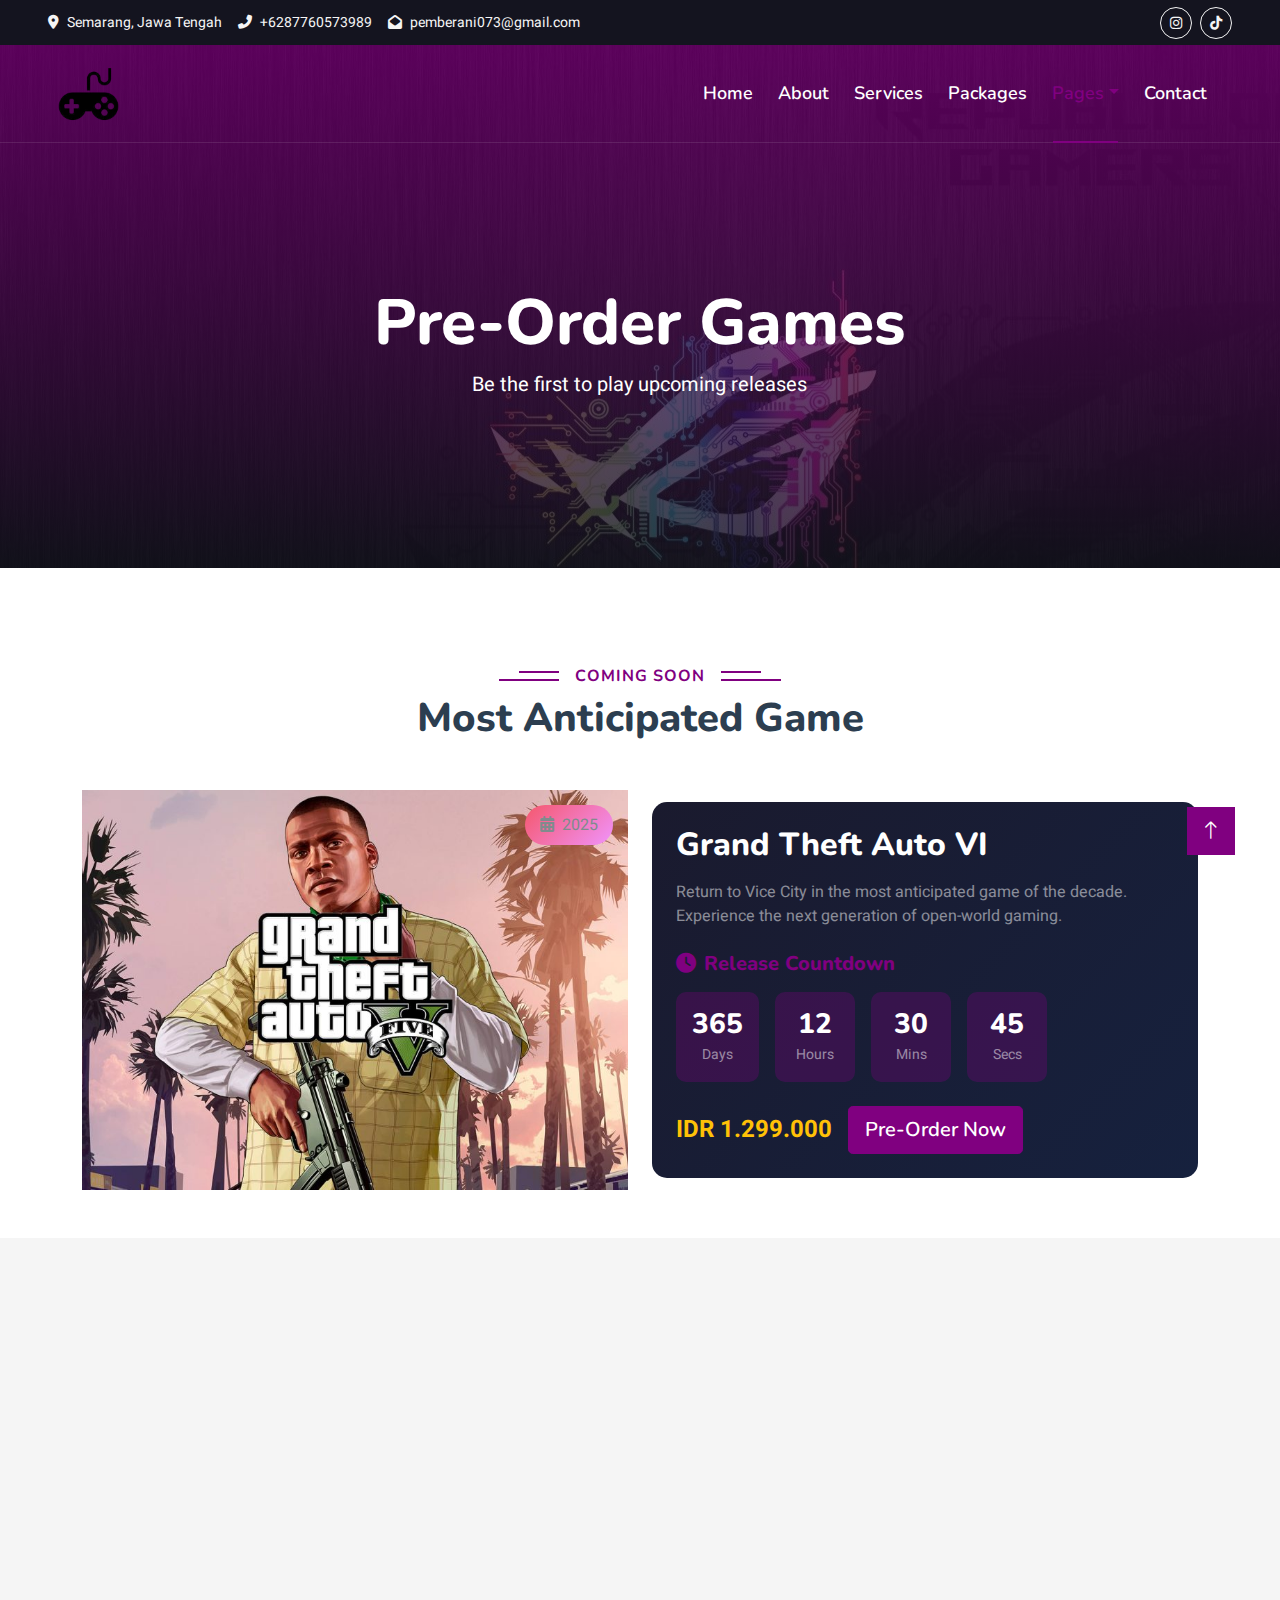
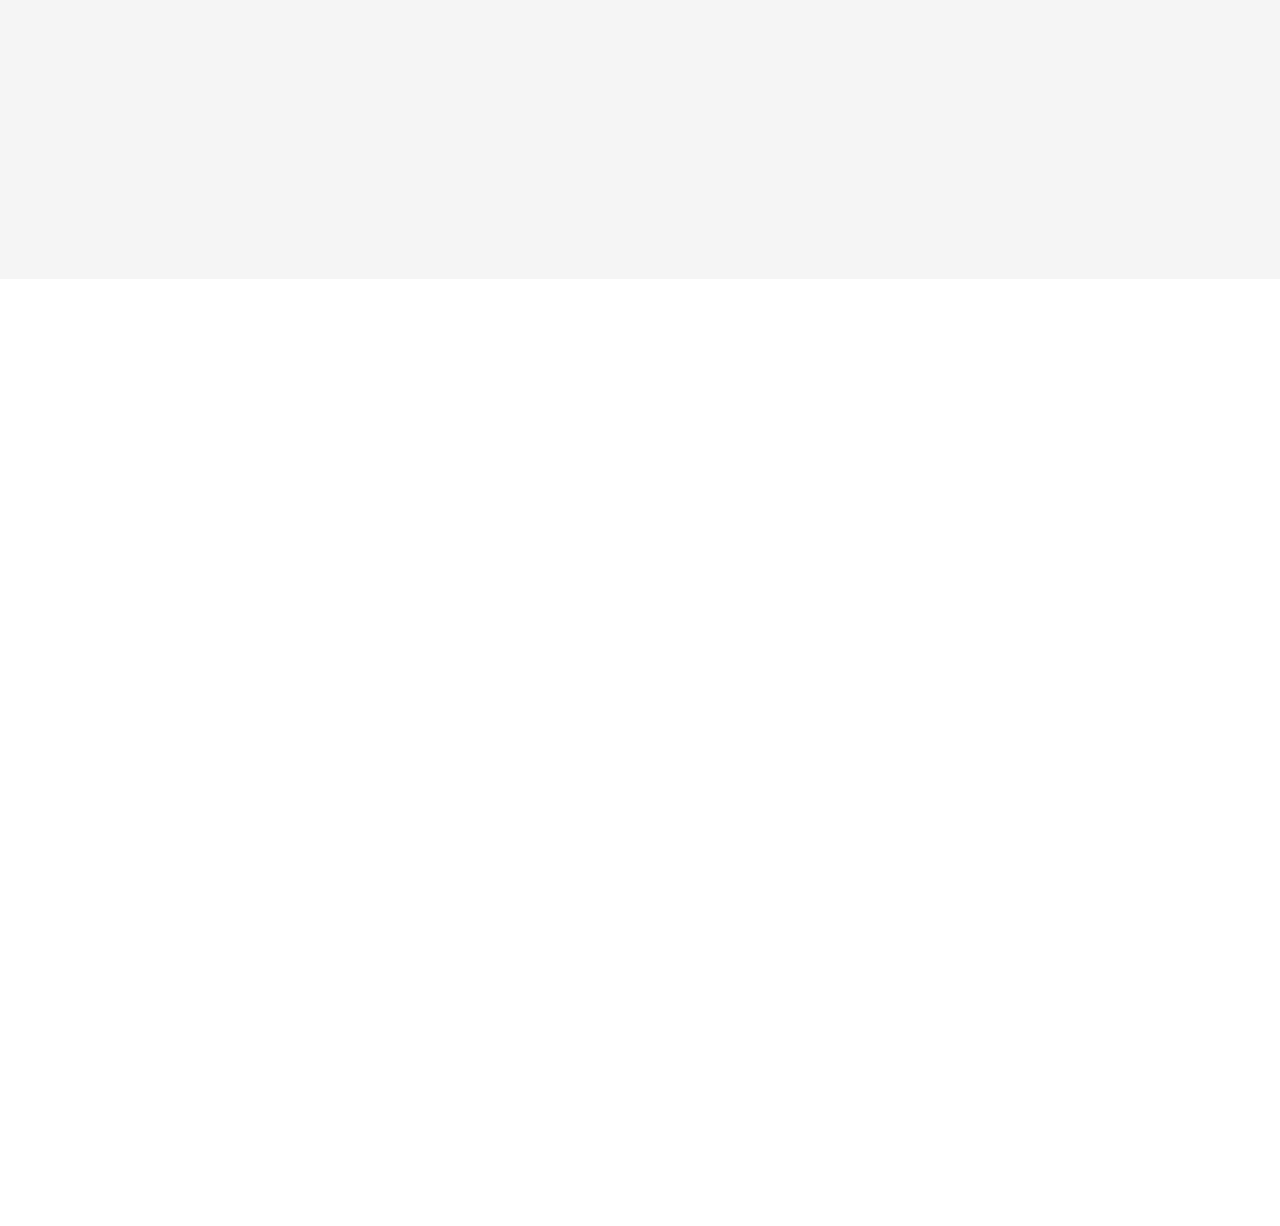
<file: booking.html>
<!DOCTYPE html>
<html lang="en">

<head>
    <meta charset="utf-8">
    <title>Gamer - Pre-Order Games</title>
    <meta content="width=device-width, initial-scale=1.0" name="viewport">
    <link href="img/console-removebg-preview.png" rel="icon">
    <link rel="preconnect" href="https://fonts.googleapis.com">
    <link rel="preconnect" href="https://fonts.gstatic.com" crossorigin>
    <link href="https://fonts.googleapis.com/css2?family=Heebo:wght@400;500;600&family=Nunito:wght@600;700;800&display=swap" rel="stylesheet">
    <link href="https://cdnjs.cloudflare.com/ajax/libs/font-awesome/6.4.0/css/all.min.css" rel="stylesheet">
    <link href="https://cdn.jsdelivr.net/npm/bootstrap-icons@1.4.1/font/bootstrap-icons.css" rel="stylesheet">
    <link href="lib/animate/animate.min.css" rel="stylesheet">
    <link href="css/bootstrap.min.css" rel="stylesheet">
    <link href="css/style.css" rel="stylesheet">
    <style>
        .countdown-box { background: linear-gradient(135deg, #1a1a2e, #16213e); border-radius: 15px; }
        .countdown-item { background: rgba(128,0,128,0.3); border-radius: 10px; min-width: 80px; }
        .preorder-card { background: #1a1a2e; border-radius: 20px; overflow: hidden; transition: transform 0.3s; }
        .preorder-card:hover { transform: translateY(-10px); }
        .release-badge { position: absolute; top: 15px; right: 15px; background: linear-gradient(135deg, #f5576c, #f093fb); padding: 8px 15px; border-radius: 20px; }
        .bonus-list li { background: rgba(128,0,128,0.2); margin-bottom: 8px; padding: 10px 15px; border-radius: 8px; border-left: 3px solid #800080; }
        .edition-tab { background: transparent; border: 2px solid #800080; color: #800080; }
        .edition-tab.active { background: #800080; color: white; }
    </style>
</head>

<body>
    <div id="spinner" class="show bg-white position-fixed translate-middle w-100 vh-100 top-50 start-50 d-flex align-items-center justify-content-center">
        <div class="spinner-border text-primary" style="width: 3rem; height: 3rem;" role="status"></div>
    </div>

    <!-- Topbar -->
    <div class="container-fluid bg-dark px-5 d-none d-lg-block">
        <div class="row gx-0">
            <div class="col-lg-8 text-center text-lg-start mb-2 mb-lg-0">
                <div class="d-inline-flex align-items-center" style="height: 45px;">
                    <small class="me-3 text-light"><i class="fa fa-map-marker-alt me-2"></i>Semarang, Jawa Tengah</small>
                    <small class="me-3 text-light"><i class="fa fa-phone-alt me-2"></i>+6287760573989</small>
                    <small class="text-light"><i class="fa fa-envelope-open me-2"></i>pemberani073@gmail.com</small>
                </div>
            </div>
            <div class="col-lg-4 text-center text-lg-end">
                <div class="d-inline-flex align-items-center" style="height: 45px;">
                    <a class="btn btn-sm btn-outline-light btn-sm-square rounded-circle me-2" href=""><i class="fab fa-instagram"></i></a>
                    <a class="btn btn-sm btn-outline-light btn-sm-square rounded-circle" href=""><i class="fab fa-tiktok"></i></a>
                </div>
            </div>
        </div>
    </div>


    <!-- Navbar -->
    <div class="container-fluid position-relative p-0">
        <nav class="navbar navbar-expand-lg navbar-light px-4 px-lg-5 py-3 py-lg-0">
            <a href="index.html" class="navbar-brand p-0">
                <h1 class="m-0"><img src="img/console-removebg-preview.png"></h1>
            </a>
            <button class="navbar-toggler" type="button" data-bs-toggle="collapse" data-bs-target="#navbarCollapse">
                <span class="fa fa-bars"></span>
            </button>
            <div class="collapse navbar-collapse" id="navbarCollapse">
                <div class="navbar-nav ms-auto py-0">
                    <a href="index.html" class="nav-item nav-link">Home</a>
                    <a href="about.html" class="nav-item nav-link">About</a>
                    <a href="service.html" class="nav-item nav-link">Services</a>
                    <a href="package.html" class="nav-item nav-link">Packages</a>
                    <div class="nav-item dropdown">
                        <a href="#" class="nav-link dropdown-toggle active" data-bs-toggle="dropdown">Pages</a>
                        <div class="dropdown-menu m-0">
                            <a href="destination.html" class="dropdown-item">Popular Games</a>
                            <a href="booking.html" class="dropdown-item active">Pre-Order</a>
                            <a href="team.html" class="dropdown-item">Our Team</a>
                            <a href="testimonial.html" class="dropdown-item">Reviews</a>
                        </div>
                    </div>
                    <a href="contact.html" class="nav-item nav-link">Contact</a>
                </div>
            </div>
        </nav>

        <div class="container-fluid bg-primary py-5 mb-5 hero-header">
            <div class="container py-5">
                <div class="row justify-content-center py-5">
                    <div class="col-lg-10 pt-lg-5 mt-lg-5 text-center">
                        <h1 class="display-3 text-white animated slideInDown">Pre-Order Games</h1>
                        <p class="fs-5 text-white mb-4">Be the first to play upcoming releases</p>
                    </div>
                </div>
            </div>
        </div>
    </div>

    <!-- Featured Pre-Order with Countdown -->
    <div class="container-xxl py-5">
        <div class="container">
            <div class="text-center wow fadeInUp mb-5">
                <h6 class="section-title bg-white text-center text-primary px-3">COMING SOON</h6>
                <h1 class="mb-4">Most Anticipated Game</h1>
            </div>
            <div class="row g-4 align-items-center">
                <div class="col-lg-6 wow fadeInLeft">
                    <div class="position-relative rounded overflow-hidden" style="height: 400px;">
                        <img src="img/gta 5.jpg" alt="GTA VI" class="img-fluid w-100 h-100" style="object-fit: cover; background: linear-gradient(135deg, #0f0c29, #302b63, #24243e);">
                        <div class="release-badge">
                            <i class="fas fa-calendar-alt me-2"></i>2025
                        </div>
                    </div>
                </div>
                <div class="col-lg-6 wow fadeInRight">
                    <div class="countdown-box p-4">
                        <h2 class="text-white mb-3">Grand Theft Auto VI</h2>
                        <p class="text-white-50 mb-4">Return to Vice City in the most anticipated game of the decade. Experience the next generation of open-world gaming.</p>
                        <h5 class="text-primary mb-3"><i class="fas fa-clock me-2"></i>Release Countdown</h5>
                        <div class="d-flex gap-3 mb-4">
                            <div class="countdown-item text-center p-3">
                                <h3 class="text-white mb-0">365</h3>
                                <small class="text-white-50">Days</small>
                            </div>
                            <div class="countdown-item text-center p-3">
                                <h3 class="text-white mb-0">12</h3>
                                <small class="text-white-50">Hours</small>
                            </div>
                            <div class="countdown-item text-center p-3">
                                <h3 class="text-white mb-0">30</h3>
                                <small class="text-white-50">Mins</small>
                            </div>
                            <div class="countdown-item text-center p-3">
                                <h3 class="text-white mb-0">45</h3>
                                <small class="text-white-50">Secs</small>
                            </div>
                        </div>
                        <div class="d-flex gap-3 align-items-center">
                            <span class="text-warning fs-4 fw-bold">IDR 1.299.000</span>
                            <a href="#preorder-form" class="btn btn-primary btn-lg">Pre-Order Now</a>
                        </div>
                    </div>
                </div>
            </div>
        </div>
    </div>


    <!-- Upcoming Games Grid -->
    <div class="container-xxl py-5 bg-light">
        <div class="container">
            <div class="text-center wow fadeInUp mb-5">
                <h6 class="section-title bg-light text-center text-primary px-3">UPCOMING</h6>
                <h1 class="mb-4">Available for Pre-Order</h1>
            </div>
            <div class="row g-4">
                <!-- Game 1 -->
                <div class="col-lg-4 col-md-6 wow fadeInUp" data-wow-delay="0.1s">
                    <div class="preorder-card">
                        <div class="position-relative">
                            <img src="img/elder.jpg" alt="" class="img-fluid w-100" style="height: 250px; object-fit: cover; background: linear-gradient(135deg, #2d3436, #636e72);">
                            <span class="release-badge"><i class="fas fa-calendar me-1"></i>Q2 2026</span>
                        </div>
                        <div class="p-4">
                            <h5 class="text-white mb-2">Elder Scrolls VI</h5>
                            <p class="text-white-50 small mb-3">The next chapter in the legendary RPG series.</p>
                            <div class="d-flex justify-content-between align-items-center">
                                <span class="text-warning fw-bold">IDR 999.000</span>
                                <a href="https://elderscrolls.bethesda.net/" class="btn btn-sm btn-outline-light">Pre-Order</a>
                            </div>
                        </div>
                    </div>
                </div>
                <!-- Game 2 -->
                <div class="col-lg-4 col-md-6 wow fadeInUp" data-wow-delay="0.2s">
                    <div class="preorder-card">
                        <div class="position-relative">
                            <img src="img/fable.jpg" alt="" class="img-fluid w-100" style="height: 250px; object-fit: cover; background: linear-gradient(135deg, #2d3436, #636e72);">
                            <span class="release-badge"><i class="fas fa-calendar me-1"></i>2026</span>
                        </div>
                        <div class="p-4">
                            <h5 class="text-white mb-2">Fable</h5>
                            <p class="text-white-50 small mb-3">A new beginning for the beloved fantasy franchise.</p>
                            <div class="d-flex justify-content-between align-items-center">
                                <span class="text-warning fw-bold">IDR 899.000</span>
                                <a href="https://store.steampowered.com/app/2769570/Fable/" class="btn btn-sm btn-outline-light">Pre-Order</a>
                            </div>
                        </div>
                    </div>
                </div>
                <!-- Game 3 -->
                <div class="col-lg-4 col-md-6 wow fadeInUp" data-wow-delay="0.3s">
                    <div class="preorder-card">
                        <div class="position-relative">
                            <img src="img/avowed.jpg" alt="" class="img-fluid w-100" style="height: 250px; object-fit: cover; background: linear-gradient(135deg, #2d3436, #636e72);">
                            <span class="release-badge"><i class="fas fa-calendar me-1"></i>2026</span>
                        </div>
                        <div class="p-4">
                            <h5 class="text-white mb-2">Avowed</h5>
                            <p class="text-white-50 small mb-3">First-person RPG set in the Pillars of Eternity universe.</p>
                            <div class="d-flex justify-content-between align-items-center">
                                <span class="text-warning fw-bold">IDR 799.000</span>
                                <a href="https://store.steampowered.com/app/2457220/Avowed/" class="btn btn-sm btn-outline-light">Pre-Order</a>
                            </div>
                        </div>
                    </div>
                </div>
            </div>
        </div>
    </div>

    <!-- Pre-Order Benefits -->
    <div class="container-xxl py-5">
        <div class="container">
            <div class="row g-5 align-items-center">
                <div class="col-lg-6 wow fadeInLeft">
                    <h6 class="section-title bg-white text-primary px-3">BENEFITS</h6>
                    <h1 class="mb-4">Why Pre-Order With Us?</h1>
                    <ul class="bonus-list list-unstyled">
                        <li><i class="fas fa-check-circle text-primary me-2"></i>Exclusive in-game items & skins</li>
                        <li><i class="fas fa-check-circle text-primary me-2"></i>Early access to beta versions</li>
                        <li><i class="fas fa-check-circle text-primary me-2"></i>10% discount on pre-orders</li>
                        <li><i class="fas fa-check-circle text-primary me-2"></i>Instant key delivery on release day</li>
                        <li><i class="fas fa-check-circle text-primary me-2"></i>Full refund if game is cancelled</li>
                        <li><i class="fas fa-check-circle text-primary me-2"></i>Priority customer support</li>
                    </ul>
                </div>
                <div class="col-lg-6 wow fadeInRight" id="preorder-form">
                    <div class="bg-dark p-4 rounded">
                        <h4 class="text-white mb-4"><i class="fas fa-gamepad me-2"></i>Pre-Order Form</h4>
                        <form>
                            <div class="row g-3">
                                <div class="col-md-6">
                                    <input type="text" class="form-control bg-transparent text-white" placeholder="Your Name">
                                </div>
                                <div class="col-md-6">
                                    <input type="email" class="form-control bg-transparent text-white" placeholder="Your Email">
                                </div>
                                <div class="col-md-6">
                                    <select class="form-select bg-transparent text-white">
                                        <option value="">Select Game</option>
                                        <option>GTA VI</option>
                                        <option>Elder Scrolls VI</option>
                                        <option>Fable</option>
                                        <option>Avowed</option>
                                    </select>
                                </div>
                                <div class="col-md-6">
                                    <select class="form-select bg-transparent text-white">
                                        <option value="">Select Platform</option>
                                        <option>PC (Steam)</option>
                                        <option>PlayStation 5</option>
                                        <option>Xbox Series X</option>
                                    </select>
                                </div>
                                <div class="col-12">
                                    <select class="form-select bg-transparent text-white">
                                        <option value="">Select Edition</option>
                                        <option>Standard Edition</option>
                                        <option>Deluxe Edition (+IDR 200.000)</option>
                                        <option>Ultimate Edition (+IDR 400.000)</option>
                                    </select>
                                </div>
                                <div class="col-12">
                                    <textarea class="form-control bg-transparent text-white" rows="3" placeholder="Additional Notes (Optional)"></textarea>
                                </div>
                                <div class="col-12">
                                    <button type="submit" class="btn btn-primary w-100 py-3">Submit Pre-Order</button>
                                </div>
                            </div>
                        </form>
                    </div>
                </div>
            </div>
        </div>
    </div>


    <!-- Footer -->
    <div class="container-fluid bg-dark text-light footer pt-5 mt-5 wow fadeIn" data-wow-delay="0.1s">
        <div class="container py-5">
            <div class="row g-5">
                <div class="col-lg-4 col-md-6">
                    <h4 class="text-white mb-3">Quick Links</h4>
                    <a class="btn btn-link" href="about.html">About Us</a>
                    <a class="btn btn-link" href="contact.html">Contact Us</a>
                    <a class="btn btn-link" href="service.html">Services</a>
                    <a class="btn btn-link" href="package.html">Game Store</a>
                </div>
                <div class="col-lg-4 col-md-6">
                    <h4 class="text-white mb-3">Contact</h4>
                    <p class="mb-2"><i class="fa fa-map-marker-alt me-3"></i>Semarang, Jawa Tengah</p>
                    <p class="mb-2"><i class="fa fa-phone-alt me-3"></i>+6287760573989</p>
                    <p class="mb-2"><i class="fa fa-envelope me-3"></i>pemberani073@gmail.com</p>
                </div>
                <div class="col-lg-4 col-md-6">
                    <h4 class="text-white mb-3">Follow Us</h4>
                    <div class="d-flex pt-2">
                        <a class="btn btn-outline-light btn-social" href=""><i class="fab fa-instagram"></i></a>
                        <a class="btn btn-outline-light btn-social" href=""><i class="fab fa-tiktok"></i></a>
                    </div>
                </div>
            </div>
        </div>
        <div class="container">
            <div class="copyright">
                <div class="row">
                    <div class="col-12 text-center">
                        &copy; 2024 <a class="border-bottom" href="#">Gamer Store</a>. All Rights Reserved.
                    </div>
                </div>
            </div>
        </div>
    </div>

    <a href="#" class="btn btn-lg btn-primary btn-lg-square back-to-top"><i class="bi bi-arrow-up"></i></a>

    <script src="https://code.jquery.com/jquery-3.4.1.min.js"></script>
    <script src="https://cdn.jsdelivr.net/npm/bootstrap@5.0.0/dist/js/bootstrap.bundle.min.js"></script>
    <script src="lib/wow/wow.min.js"></script>
    <script src="lib/easing/easing.min.js"></script>
    <script src="lib/waypoints/waypoints.min.js"></script>
    <script src="js/main.js"></script>
</body>
</html>
</file>
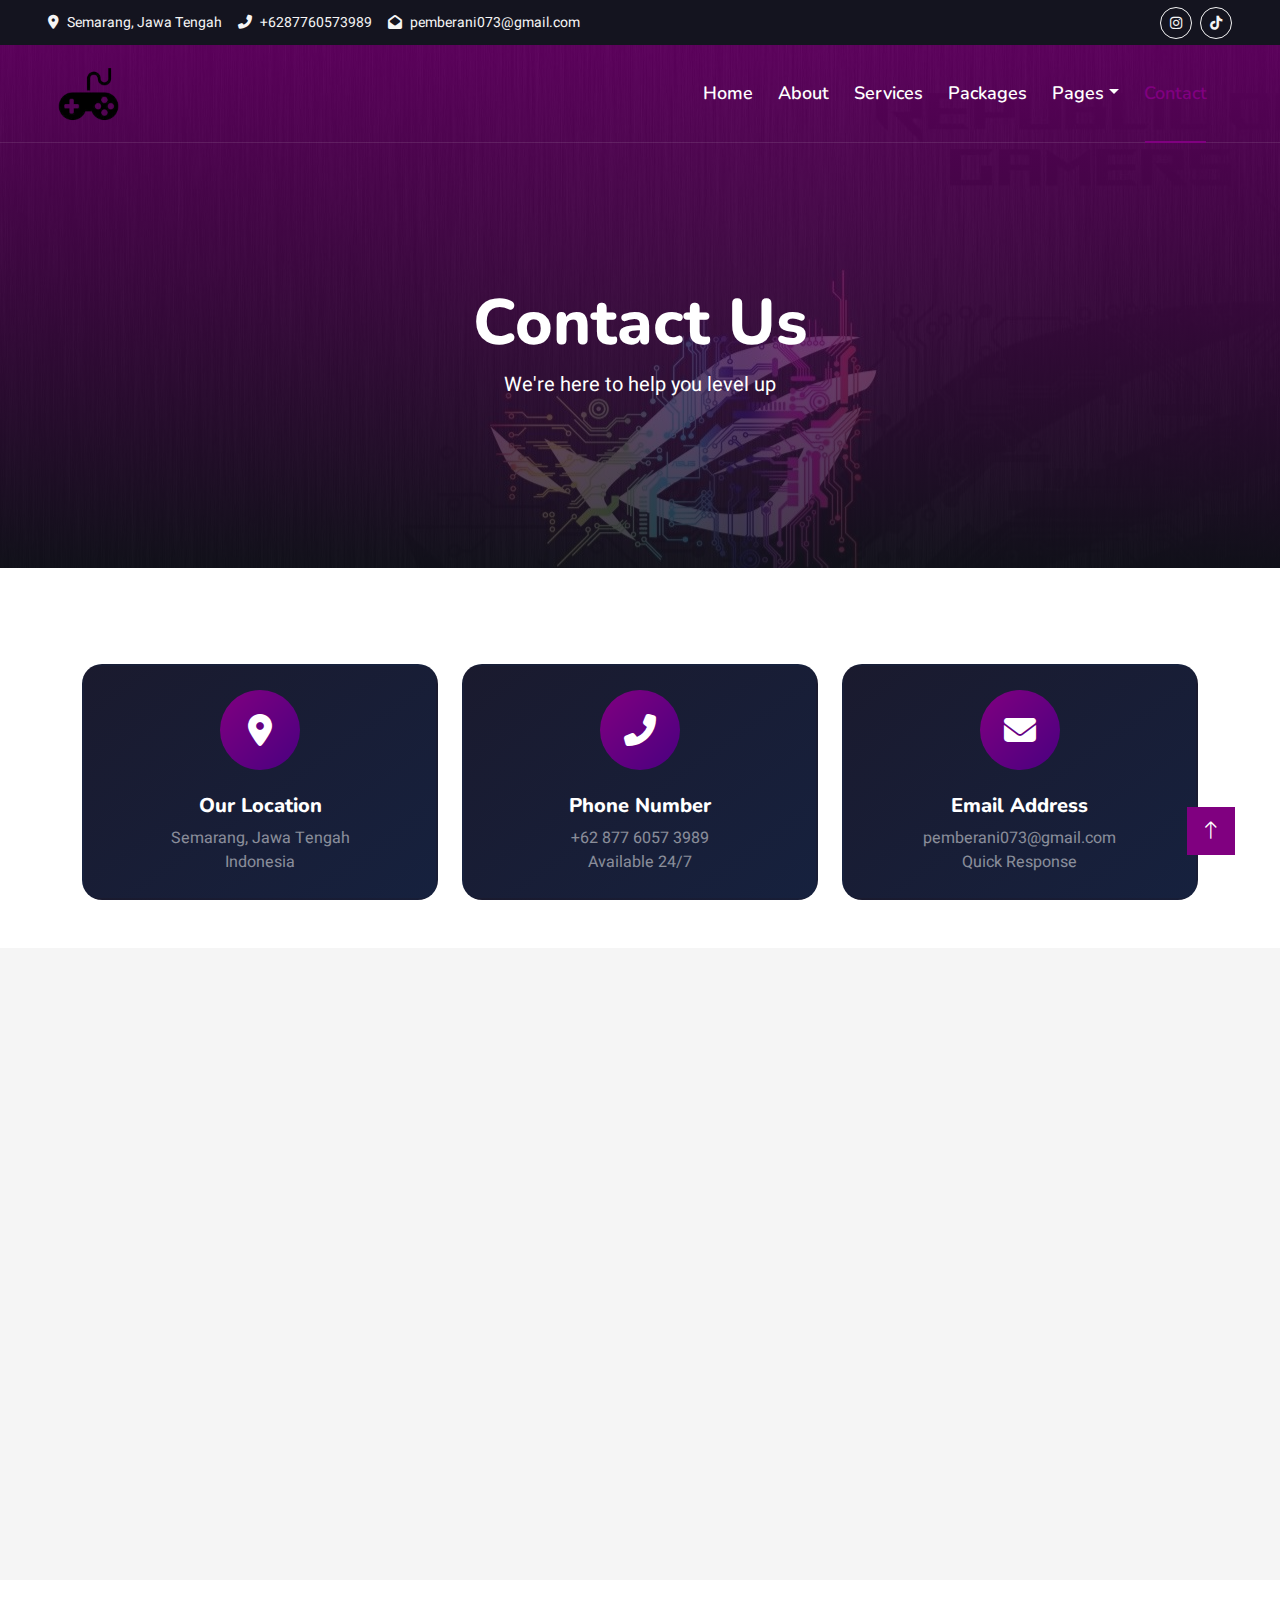
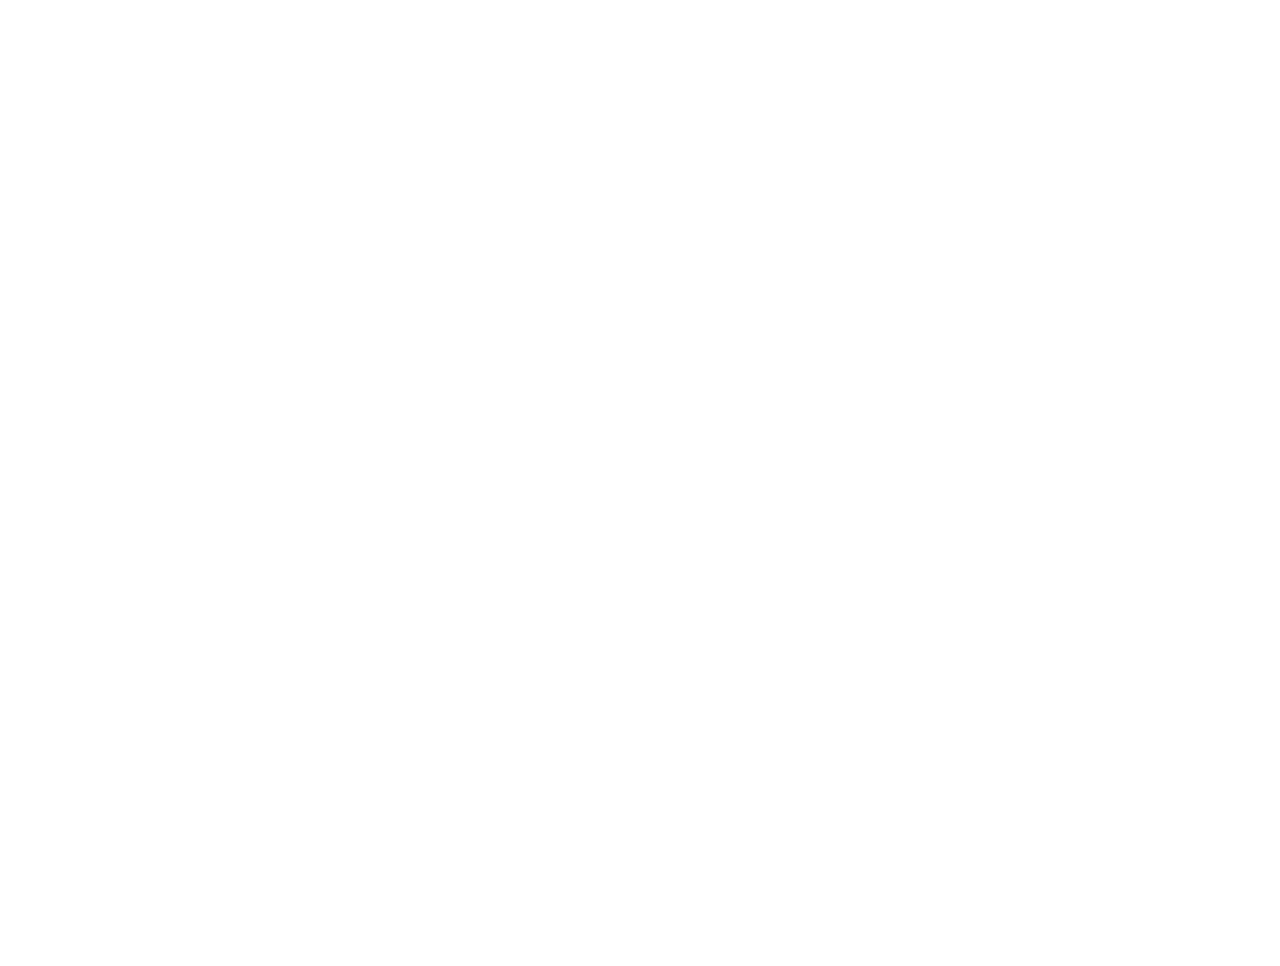
<file: contact.html>
<!DOCTYPE html>
<html lang="en">

<head>
    <meta charset="utf-8">
    <title>Gamer - Contact Us</title>
    <meta content="width=device-width, initial-scale=1.0" name="viewport">
    <link href="img/console-removebg-preview.png" rel="icon">
    <link rel="preconnect" href="https://fonts.googleapis.com">
    <link rel="preconnect" href="https://fonts.gstatic.com" crossorigin>
    <link href="https://fonts.googleapis.com/css2?family=Heebo:wght@400;500;600&family=Nunito:wght@600;700;800&display=swap" rel="stylesheet">
    <link href="https://cdnjs.cloudflare.com/ajax/libs/font-awesome/6.4.0/css/all.min.css" rel="stylesheet">
    <link href="https://cdn.jsdelivr.net/npm/bootstrap-icons@1.4.1/font/bootstrap-icons.css" rel="stylesheet">
    <link href="lib/animate/animate.min.css" rel="stylesheet">
    <link href="css/bootstrap.min.css" rel="stylesheet">
    <link href="css/style.css" rel="stylesheet">
    <style>
        .contact-card { background: linear-gradient(145deg, #1a1a2e, #16213e); border-radius: 20px; transition: all 0.3s; border: 2px solid transparent; }
        .contact-card:hover { border-color: #800080; transform: translateY(-5px); }
        .contact-icon { width: 80px; height: 80px; background: linear-gradient(135deg, #800080, #4a0080); border-radius: 50%; display: flex; align-items: center; justify-content: center; }
        .faq-item { background: #f8f9fa; border-radius: 15px; border-left: 4px solid #800080; }
        .social-link { width: 60px; height: 60px; border-radius: 15px; display: flex; align-items: center; justify-content: center; transition: all 0.3s; }
        .social-link.instagram { background: linear-gradient(45deg, #f09433, #e6683c, #dc2743, #cc2366, #bc1888); }
        .social-link.tiktok { background: #000; }
        .social-link:hover { transform: scale(1.1); }
        .map-container { border-radius: 20px; overflow: hidden; box-shadow: 0 10px 30px rgba(0,0,0,0.1); }
    </style>
</head>

<body>
    <div id="spinner" class="show bg-white position-fixed translate-middle w-100 vh-100 top-50 start-50 d-flex align-items-center justify-content-center">
        <div class="spinner-border text-primary" style="width: 3rem; height: 3rem;" role="status"></div>
    </div>

    <!-- Topbar -->
    <div class="container-fluid bg-dark px-5 d-none d-lg-block">
        <div class="row gx-0">
            <div class="col-lg-8 text-center text-lg-start mb-2 mb-lg-0">
                <div class="d-inline-flex align-items-center" style="height: 45px;">
                    <small class="me-3 text-light"><i class="fa fa-map-marker-alt me-2"></i>Semarang, Jawa Tengah</small>
                    <small class="me-3 text-light"><i class="fa fa-phone-alt me-2"></i>+6287760573989</small>
                    <small class="text-light"><i class="fa fa-envelope-open me-2"></i>pemberani073@gmail.com</small>
                </div>
            </div>
            <div class="col-lg-4 text-center text-lg-end">
                <div class="d-inline-flex align-items-center" style="height: 45px;">
                    <a class="btn btn-sm btn-outline-light btn-sm-square rounded-circle me-2" href=""><i class="fab fa-instagram"></i></a>
                    <a class="btn btn-sm btn-outline-light btn-sm-square rounded-circle" href=""><i class="fab fa-tiktok"></i></a>
                </div>
            </div>
        </div>
    </div>


    <!-- Navbar -->
    <div class="container-fluid position-relative p-0">
        <nav class="navbar navbar-expand-lg navbar-light px-4 px-lg-5 py-3 py-lg-0">
            <a href="index.html" class="navbar-brand p-0">
                <h1 class="m-0"><img src="img/console-removebg-preview.png"></h1>
            </a>
            <button class="navbar-toggler" type="button" data-bs-toggle="collapse" data-bs-target="#navbarCollapse">
                <span class="fa fa-bars"></span>
            </button>
            <div class="collapse navbar-collapse" id="navbarCollapse">
                <div class="navbar-nav ms-auto py-0">
                    <a href="index.html" class="nav-item nav-link">Home</a>
                    <a href="about.html" class="nav-item nav-link">About</a>
                    <a href="service.html" class="nav-item nav-link">Services</a>
                    <a href="package.html" class="nav-item nav-link">Packages</a>
                    <div class="nav-item dropdown">
                        <a href="#" class="nav-link dropdown-toggle" data-bs-toggle="dropdown">Pages</a>
                        <div class="dropdown-menu m-0">
                            <a href="destination.html" class="dropdown-item">Popular Games</a>
                            <a href="booking.html" class="dropdown-item">Pre-Order</a>
                            <a href="team.html" class="dropdown-item">Our Team</a>
                            <a href="testimonial.html" class="dropdown-item">Reviews</a>
                        </div>
                    </div>
                    <a href="contact.html" class="nav-item nav-link active">Contact</a>
                </div>
            </div>
        </nav>

        <div class="container-fluid bg-primary py-5 mb-5 hero-header">
            <div class="container py-5">
                <div class="row justify-content-center py-5">
                    <div class="col-lg-10 pt-lg-5 mt-lg-5 text-center">
                        <h1 class="display-3 text-white animated slideInDown">Contact Us</h1>
                        <p class="fs-5 text-white mb-4">We're here to help you level up</p>
                    </div>
                </div>
            </div>
        </div>
    </div>

    <!-- Contact Cards -->
    <div class="container-xxl py-5">
        <div class="container">
            <div class="row g-4 justify-content-center">
                <div class="col-lg-4 col-md-6 wow fadeInUp" data-wow-delay="0.1s">
                    <div class="contact-card text-center p-4">
                        <div class="contact-icon mx-auto mb-4">
                            <i class="fas fa-map-marker-alt fa-2x text-white"></i>
                        </div>
                        <h5 class="text-white mb-2">Our Location</h5>
                        <p class="text-white-50 mb-0">Semarang, Jawa Tengah<br>Indonesia</p>
                    </div>
                </div>
                <div class="col-lg-4 col-md-6 wow fadeInUp" data-wow-delay="0.2s">
                    <div class="contact-card text-center p-4">
                        <div class="contact-icon mx-auto mb-4">
                            <i class="fas fa-phone-alt fa-2x text-white"></i>
                        </div>
                        <h5 class="text-white mb-2">Phone Number</h5>
                        <p class="text-white-50 mb-0">+62 877 6057 3989<br>Available 24/7</p>
                    </div>
                </div>
                <div class="col-lg-4 col-md-6 wow fadeInUp" data-wow-delay="0.3s">
                    <div class="contact-card text-center p-4">
                        <div class="contact-icon mx-auto mb-4">
                            <i class="fas fa-envelope fa-2x text-white"></i>
                        </div>
                        <h5 class="text-white mb-2">Email Address</h5>
                        <p class="text-white-50 mb-0">pemberani073@gmail.com<br>Quick Response</p>
                    </div>
                </div>
            </div>
        </div>
    </div>

    <!-- Contact Form & Map -->
    <div class="container-xxl py-5 bg-light">
        <div class="container">
            <div class="row g-5">
                <div class="col-lg-6 wow fadeInLeft">
                    <h6 class="section-title bg-light text-primary px-3">GET IN TOUCH</h6>
                    <h2 class="mb-4">Send Us a Message</h2>
                    <p class="mb-4">Have questions about games, orders, or need technical support? Fill out the form and we'll get back to you as soon as possible!</p>
                    <form>
                        <div class="row g-3">
                            <div class="col-md-6">
                                <div class="form-floating">
                                    <input type="text" class="form-control" id="name" placeholder="Your Name">
                                    <label for="name">Your Name</label>
                                </div>
                            </div>
                            <div class="col-md-6">
                                <div class="form-floating">
                                    <input type="email" class="form-control" id="email" placeholder="Your Email">
                                    <label for="email">Your Email</label>
                                </div>
                            </div>
                            <div class="col-12">
                                <div class="form-floating">
                                    <select class="form-select" id="subject">
                                        <option value="">Select Subject</option>
                                        <option>Order Issue</option>
                                        <option>Game Key Problem</option>
                                        <option>Refund Request</option>
                                        <option>General Inquiry</option>
                                        <option>Partnership</option>
                                    </select>
                                    <label for="subject">Subject</label>
                                </div>
                            </div>
                            <div class="col-12">
                                <div class="form-floating">
                                    <textarea class="form-control" placeholder="Your Message" id="message" style="height: 150px"></textarea>
                                    <label for="message">Your Message</label>
                                </div>
                            </div>
                            <div class="col-12">
                                <button class="btn btn-primary w-100 py-3" type="submit">
                                    <i class="fas fa-paper-plane me-2"></i>Send Message
                                </button>
                            </div>
                        </div>
                    </form>
                </div>
                <div class="col-lg-6 wow fadeInRight">
                    <h6 class="section-title bg-light text-primary px-3">FIND US</h6>
                    <h2 class="mb-4">Our Location</h2>
                    <div class="map-container">
                        <iframe class="w-100" style="height: 400px;"
                            src="https://www.google.com/maps/embed?pb=!1m18!1m12!1m3!1d3960.2975!2d110.4196!3d-6.9932!2m3!1f0!2f0!3f0!3m2!1i1024!2i768!4f13.1!3m3!1m2!1s0x2e708b4ec52229d7%3A0x8039c5645b868ed7!2sSMKN%207%20Semarang!5e0!3m2!1sen!2sid!4v1635000000000!5m2!1sen!2sid"
                            frameborder="0" allowfullscreen="" loading="lazy"></iframe>
                    </div>
                </div>
            </div>
        </div>
    </div>


    <!-- Social Media & FAQ -->
    <div class="container-xxl py-5">
        <div class="container">
            <div class="row g-5">
                <div class="col-lg-6 wow fadeInLeft">
                    <h6 class="section-title bg-white text-primary px-3">CONNECT</h6>
                    <h2 class="mb-4">Follow Us on Social Media</h2>
                    <p class="mb-4">Stay updated with the latest game deals, news, and community events by following us on social media!</p>
                    <div class="d-flex gap-3">
                        <a href="" class="social-link instagram text-white text-decoration-none">
                            <i class="fab fa-instagram fa-2x"></i>
                        </a>
                        <a href="" class="social-link tiktok text-white text-decoration-none">
                            <i class="fab fa-tiktok fa-2x"></i>
                        </a>
                    </div>
                </div>
                <div class="col-lg-6 wow fadeInRight">
                    <h6 class="section-title bg-white text-primary px-3">FAQ</h6>
                    <h2 class="mb-4">Frequently Asked Questions</h2>
                    <div class="faq-item p-3 mb-3">
                        <h6 class="mb-2"><i class="fas fa-question-circle text-primary me-2"></i>How fast is the delivery?</h6>
                        <p class="mb-0 text-muted small">Game keys are delivered instantly to your email after payment confirmation.</p>
                    </div>
                    <div class="faq-item p-3 mb-3">
                        <h6 class="mb-2"><i class="fas fa-question-circle text-primary me-2"></i>Are the game keys legitimate?</h6>
                        <p class="mb-0 text-muted small">Yes! All our keys are 100% legitimate and sourced from official distributors.</p>
                    </div>
                    <div class="faq-item p-3 mb-3">
                        <h6 class="mb-2"><i class="fas fa-question-circle text-primary me-2"></i>What payment methods do you accept?</h6>
                        <p class="mb-0 text-muted small">We accept bank transfer, e-wallets (GoPay, OVO, DANA), and credit cards.</p>
                    </div>
                    <div class="faq-item p-3">
                        <h6 class="mb-2"><i class="fas fa-question-circle text-primary me-2"></i>Can I get a refund?</h6>
                        <p class="mb-0 text-muted small">Refunds are available for unused keys within 24 hours of purchase.</p>
                    </div>
                </div>
            </div>
        </div>
    </div>

    <!-- Footer -->
    <div class="container-fluid bg-dark text-light footer pt-5 mt-5 wow fadeIn" data-wow-delay="0.1s">
        <div class="container py-5">
            <div class="row g-5">
                <div class="col-lg-4 col-md-6">
                    <h4 class="text-white mb-3">Quick Links</h4>
                    <a class="btn btn-link" href="about.html">About Us</a>
                    <a class="btn btn-link" href="contact.html">Contact Us</a>
                    <a class="btn btn-link" href="service.html">Services</a>
                    <a class="btn btn-link" href="package.html">Game Store</a>
                </div>
                <div class="col-lg-4 col-md-6">
                    <h4 class="text-white mb-3">Contact</h4>
                    <p class="mb-2"><i class="fa fa-map-marker-alt me-3"></i>Semarang, Jawa Tengah</p>
                    <p class="mb-2"><i class="fa fa-phone-alt me-3"></i>+6287760573989</p>
                    <p class="mb-2"><i class="fa fa-envelope me-3"></i>pemberani073@gmail.com</p>
                </div>
                <div class="col-lg-4 col-md-6">
                    <h4 class="text-white mb-3">Follow Us</h4>
                    <div class="d-flex pt-2">
                        <a class="btn btn-outline-light btn-social" href=""><i class="fab fa-instagram"></i></a>
                        <a class="btn btn-outline-light btn-social" href=""><i class="fab fa-tiktok"></i></a>
                    </div>
                </div>
            </div>
        </div>
        <div class="container">
            <div class="copyright">
                <div class="row">
                    <div class="col-12 text-center">
                        &copy; 2024 <a class="border-bottom" href="#">Gamer Store</a>. All Rights Reserved.
                    </div>
                </div>
            </div>
        </div>
    </div>

    <a href="#" class="btn btn-lg btn-primary btn-lg-square back-to-top"><i class="bi bi-arrow-up"></i></a>

    <script src="https://code.jquery.com/jquery-3.4.1.min.js"></script>
    <script src="https://cdn.jsdelivr.net/npm/bootstrap@5.0.0/dist/js/bootstrap.bundle.min.js"></script>
    <script src="lib/wow/wow.min.js"></script>
    <script src="lib/easing/easing.min.js"></script>
    <script src="lib/waypoints/waypoints.min.js"></script>
    <script src="js/main.js"></script>
</body>
</html>
</file>
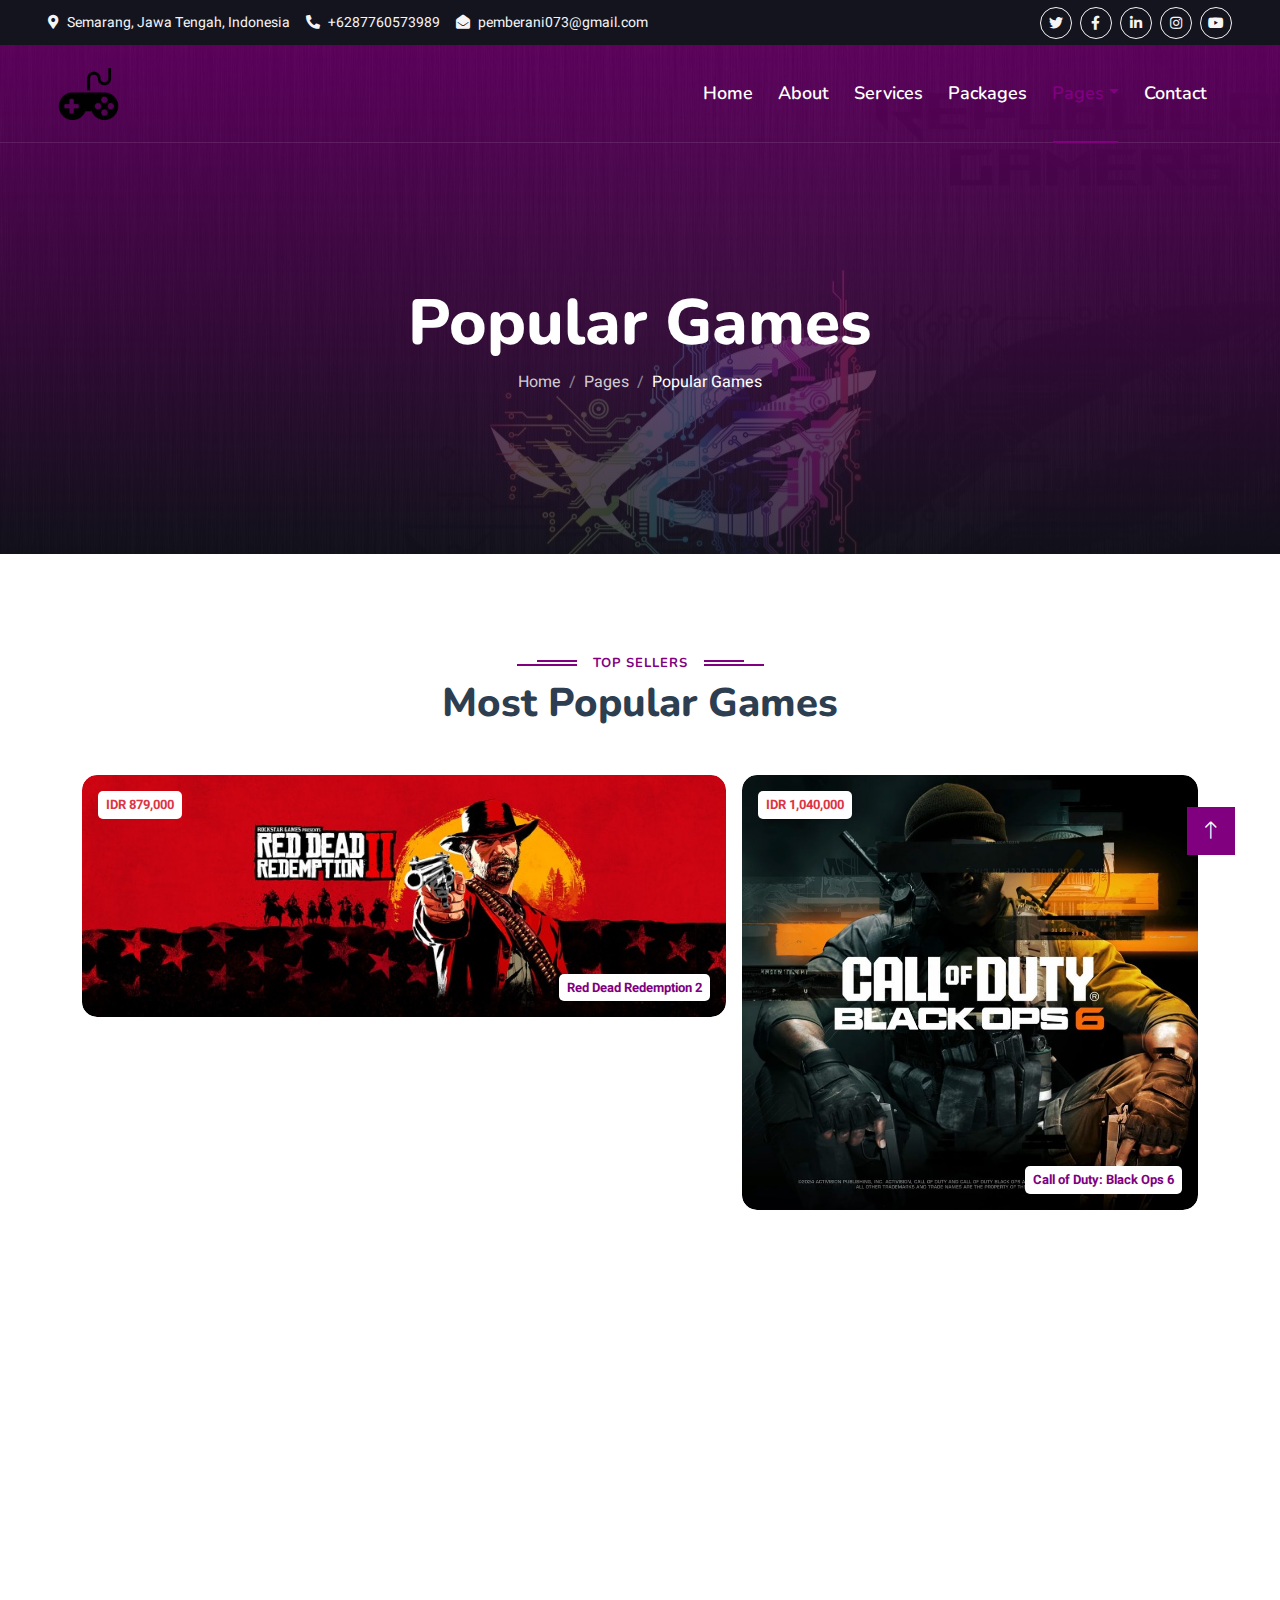
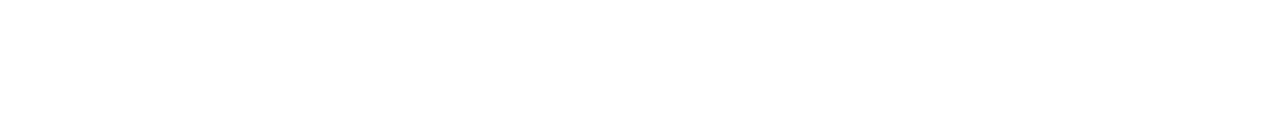
<file: destination.html>
<!DOCTYPE html>
<html lang="en">

<head>
    <meta charset="utf-8">
    <title>Gamer - Popular Games</title>
    <meta content="width=device-width, initial-scale=1.0" name="viewport">

    <!-- Favicon -->
    <link href="img/console-removebg-preview.png" rel="icon">

    <!-- Google Web Fonts -->
    <link rel="preconnect" href="https://fonts.googleapis.com">
    <link rel="preconnect" href="https://fonts.gstatic.com" crossorigin>
    <link href="https://fonts.googleapis.com/css2?family=Heebo:wght@400;500;600&family=Nunito:wght@600;700;800&display=swap" rel="stylesheet">

    <!-- Icon Font Stylesheet -->
    <link href="https://cdnjs.cloudflare.com/ajax/libs/font-awesome/5.10.0/css/all.min.css" rel="stylesheet">
    <link href="https://cdn.jsdelivr.net/npm/bootstrap-icons@1.4.1/font/bootstrap-icons.css" rel="stylesheet">

    <!-- Libraries Stylesheet -->
    <link href="lib/animate/animate.min.css" rel="stylesheet">
    <link href="lib/owlcarousel/assets/owl.carousel.min.css" rel="stylesheet">
    <link href="lib/tempusdominus/css/tempusdominus-bootstrap-4.min.css" rel="stylesheet" />

    <!-- Customized Bootstrap Stylesheet -->
    <link href="css/bootstrap.min.css" rel="stylesheet">

    <!-- Template Stylesheet -->
    <link href="css/style.css" rel="stylesheet">
</head>

<body>
    <!-- Spinner Start -->
    <div id="spinner" class="show bg-white position-fixed translate-middle w-100 vh-100 top-50 start-50 d-flex align-items-center justify-content-center">
        <div class="spinner-border text-primary" style="width: 3rem; height: 3rem;" role="status">
            <span class="sr-only">Loading...</span>
        </div>
    </div>
    <!-- Spinner End -->

    <!-- Topbar Start -->
    <div class="container-fluid bg-dark px-5 d-none d-lg-block">
        <div class="row gx-0">
            <div class="col-lg-8 text-center text-lg-start mb-2 mb-lg-0">
                <div class="d-inline-flex align-items-center" style="height: 45px;">
                    <small class="me-3 text-light"><i class="fa fa-map-marker-alt me-2"></i>Semarang, Jawa Tengah, Indonesia</small>
                    <small class="me-3 text-light"><i class="fa fa-phone-alt me-2"></i>+6287760573989</small>
                    <small class="text-light"><i class="fa fa-envelope-open me-2"></i>pemberani073@gmail.com</small>
                </div>
            </div>
            <div class="col-lg-4 text-center text-lg-end">
                <div class="d-inline-flex align-items-center" style="height: 45px;">
                    <a class="btn btn-sm btn-outline-light btn-sm-square rounded-circle me-2" href=""><i class="fab fa-twitter fw-normal"></i></a>
                    <a class="btn btn-sm btn-outline-light btn-sm-square rounded-circle me-2" href=""><i class="fab fa-facebook-f fw-normal"></i></a>
                    <a class="btn btn-sm btn-outline-light btn-sm-square rounded-circle me-2" href=""><i class="fab fa-linkedin-in fw-normal"></i></a>
                    <a class="btn btn-sm btn-outline-light btn-sm-square rounded-circle me-2" href=""><i class="fab fa-instagram fw-normal"></i></a>
                    <a class="btn btn-sm btn-outline-light btn-sm-square rounded-circle" href=""><i class="fab fa-youtube fw-normal"></i></a>
                </div>
            </div>
        </div>
    </div>
    <!-- Topbar End -->

    <!-- Navbar & Hero Start -->
    <div class="container-fluid position-relative p-0">
        <nav class="navbar navbar-expand-lg navbar-light px-4 px-lg-5 py-3 py-lg-0">
            <a href="" class="navbar-brand p-0">
                <h1 class="m-0" style="color: aqua;"><img src="img/console-removebg-preview.png"></h1>
            </a>
            <button class="navbar-toggler" type="button" data-bs-toggle="collapse" data-bs-target="#navbarCollapse">
                <span class="fa fa-bars"></span>
            </button>
            <div class="collapse navbar-collapse" id="navbarCollapse">
                <div class="navbar-nav ms-auto py-0">
                    <a href="index.html" class="nav-item nav-link">Home</a>
                    <a href="about.html" class="nav-item nav-link">About</a>
                    <a href="service.html" class="nav-item nav-link">Services</a>
                    <a href="package.html" class="nav-item nav-link">Packages</a>
                    <div class="nav-item dropdown">
                        <a href="#" class="nav-link dropdown-toggle active" data-bs-toggle="dropdown">Pages</a>
                        <div class="dropdown-menu m-0">
                            <a href="destination.html" class="dropdown-item active">Popular Games</a>
                            <a href="booking.html" class="dropdown-item">Pre-Order</a>
                            <a href="team.html" class="dropdown-item">Our Team</a>
                            <a href="testimonial.html" class="dropdown-item">Reviews</a>
                            <a href="404.html" class="dropdown-item">404 Page</a>
                        </div>
                    </div>
                    <a href="contact.html" class="nav-item nav-link">Contact</a>
                </div>
            </div>
        </nav>

        <div class="container-fluid bg-primary py-5 mb-5 hero-header">
            <div class="container py-5">
                <div class="row justify-content-center py-5">
                    <div class="col-lg-10 pt-lg-5 mt-lg-5 text-center">
                        <h1 class="display-3 text-white animated slideInDown">Popular Games</h1>
                        <nav aria-label="breadcrumb">
                            <ol class="breadcrumb justify-content-center">
                                <li class="breadcrumb-item"><a href="#">Home</a></li>
                                <li class="breadcrumb-item"><a href="#">Pages</a></li>
                                <li class="breadcrumb-item text-white active" aria-current="page">Popular Games</li>
                            </ol>
                        </nav>
                    </div>
                </div>
            </div>
        </div>
    </div>
    <!-- Navbar & Hero End -->

    <!-- Popular Games Start -->
    <div class="container-xxl py-5 destination">
        <div class="container">
            <div class="text-center wow fadeInUp" data-wow-delay="0.1s">
                <h6 class="section-title bg-white text-center text-primary px-3">Top Sellers</h6>
                <h1 class="mb-5">Most Popular Games</h1>
            </div>
            <div class="row g-3">
                <div class="col-lg-7 col-md-6">
                    <div class="row g-3">
                        <div class="col-lg-12 col-md-12 wow zoomIn" data-wow-delay="0.1s">
                            <a class="position-relative d-block overflow-hidden" href="">
                                <img class="img-fluid" src="img/rdr22.jpg" alt="RDR2">
                                <div class="bg-white text-danger fw-bold position-absolute top-0 start-0 m-3 py-1 px-2">IDR 879,000</div>
                                <div class="bg-white text-primary fw-bold position-absolute bottom-0 end-0 m-3 py-1 px-2">Red Dead Redemption 2</div>
                            </a>
                        </div>
                        <div class="col-lg-6 col-md-12 wow zoomIn" data-wow-delay="0.3s">
                            <a class="position-relative d-block overflow-hidden" href="">
                                <img class="img-fluid" src="img/gta 5.jpg" alt="GTA V">
                                <div class="bg-white text-danger fw-bold position-absolute top-0 start-0 m-3 py-1 px-2">73% OFF</div>
                                <div class="bg-white text-primary fw-bold position-absolute bottom-0 end-0 m-3 py-1 px-2">GTA V</div>
                            </a>
                        </div>
                        <div class="col-lg-6 col-md-12 wow zoomIn" data-wow-delay="0.5s">
                            <a class="position-relative d-block overflow-hidden" href="">
                                <img class="img-fluid" src="img/pubg.jpg" alt="VALORANT">
                                <div class="bg-white text-danger fw-bold position-absolute top-0 start-0 m-3 py-1 px-2">Free</div>
                                <div class="bg-white text-primary fw-bold position-absolute bottom-0 end-0 m-3 py-1 px-2">VALORANT</div>
                            </a>
                        </div>
                    </div>
                </div>
                <div class="col-lg-5 col-md-6 wow zoomIn" data-wow-delay="0.7s" style="min-height: 350px;">
                    <a class="position-relative d-block h-100 overflow-hidden" href="">
                        <img class="img-fluid position-absolute w-100 h-100" src="img/call-of-duty-black-ops-6-1-1536x864.jpg" alt="COD" style="object-fit: cover;">
                        <div class="bg-white text-danger fw-bold position-absolute top-0 start-0 m-3 py-1 px-2">IDR 1,040,000</div>
                        <div class="bg-white text-primary fw-bold position-absolute bottom-0 end-0 m-3 py-1 px-2">Call of Duty: Black Ops 6</div>
                    </a>
                </div>
            </div>
        </div>
    </div>
    <!-- Popular Games End -->

    <!-- Footer Start -->
    <div class="container-fluid bg-dark text-light footer pt-5 mt-5 wow fadeIn" data-wow-delay="0.1s">
        <div class="container py-5">
            <div class="row g-5">
                <div class="col-lg-3 col-md-6">
                    <h4 class="text-white mb-3">Quick Links</h4>
                    <a class="btn btn-link" href="">About Us</a>
                    <a class="btn btn-link" href="">Contact Us</a>
                    <a class="btn btn-link" href="">Privacy Policy</a>
                    <a class="btn btn-link" href="">Terms & Condition</a>
                    <a class="btn btn-link" href="">FAQs & Help</a>
                </div>
                <div class="col-lg-3 col-md-6">
                    <h4 class="text-white mb-3">Contact</h4>
                    <p class="mb-2"><i class="fa fa-map-marker-alt me-3"></i>SMKN 7 Semarang, Jawa Tengah</p>
                    <p class="mb-2"><i class="fa fa-phone-alt me-3"></i>+62 87760573989</p>
                    <p class="mb-2"><i class="fa fa-envelope me-3"></i>pemberani073@gmail.com</p>
                    <div class="d-flex pt-2">
                        <a class="btn btn-outline-light btn-social" href=""><i class="fab fa-twitter"></i></a>
                        <a class="btn btn-outline-light btn-social" href=""><i class="fab fa-facebook-f"></i></a>
                        <a class="btn btn-outline-light btn-social" href=""><i class="fab fa-youtube"></i></a>
                        <a class="btn btn-outline-light btn-social" href=""><i class="fab fa-instagram"></i></a>
                    </div>
                </div>
                <div class="col-lg-3 col-md-6">
                    <h4 class="text-white mb-3">Game Gallery</h4>
                    <div class="row g-2 pt-2">
                        <div class="col-4">
                            <img class="img-fluid bg-light p-1" src="img/rdr22.jpg" alt="">
                        </div>
                        <div class="col-4">
                            <img class="img-fluid bg-light p-1" src="img/gta 5.jpg" alt="">
                        </div>
                        <div class="col-4">
                            <img class="img-fluid bg-light p-1" src="img/pubg.jpg" alt="">
                        </div>
                        <div class="col-4">
                            <img class="img-fluid bg-light p-1" src="img/black-myth-wukong-HD-scaled.jpg" alt="">
                        </div>
                        <div class="col-4">
                            <img class="img-fluid bg-light p-1" src="img/call-of-duty-black-ops-6-1-1536x864.jpg" alt="">
                        </div>
                        <div class="col-4">
                            <img class="img-fluid bg-light p-1" src="img/counter-strike-2-csgo-cases-record-steam-valve-fps-game-limited-test.jpg" alt="">
                        </div>
                    </div>
                </div>
                <div class="col-lg-3 col-md-6">
                    <h4 class="text-white mb-3">Newsletter</h4>
                    <p>Subscribe for latest game deals and updates.</p>
                    <div class="position-relative mx-auto" style="max-width: 400px;">
                        <input class="form-control border-primary w-100 py-3 ps-4 pe-5" type="text" placeholder="Your email">
                        <button type="button" class="btn btn-primary py-2 position-absolute top-0 end-0 mt-2 me-2">Subscribe</button>
                    </div>
                </div>
            </div>
        </div>
        <div class="container">
            <div class="copyright">
                <div class="row">
                    <div class="col-md-6 text-center text-md-start mb-3 mb-md-0">
                        &copy; <a class="border-bottom" href="#">Gamer Store</a>, All Right Reserved.
                        Designed By <a class="border-bottom" href="https://htmlcodex.com">HTML Codex</a>
                    </div>
                    <div class="col-md-6 text-center text-md-end">
                        <div class="footer-menu">
                            <a href="">Home</a>
                            <a href="">Cookies</a>
                            <a href="">Help</a>
                            <a href="">FAQs</a>
                        </div>
                    </div>
                </div>
            </div>
        </div>
    </div>
    <!-- Footer End -->

    <!-- Back to Top -->
    <a href="#" class="btn btn-lg btn-primary btn-lg-square back-to-top"><i class="bi bi-arrow-up"></i></a>

    <!-- JavaScript Libraries -->
    <script src="https://code.jquery.com/jquery-3.4.1.min.js"></script>
    <script src="https://cdn.jsdelivr.net/npm/bootstrap@5.0.0/dist/js/bootstrap.bundle.min.js"></script>
    <script src="lib/wow/wow.min.js"></script>
    <script src="lib/easing/easing.min.js"></script>
    <script src="lib/waypoints/waypoints.min.js"></script>
    <script src="lib/owlcarousel/owl.carousel.min.js"></script>
    <script src="lib/tempusdominus/js/moment.min.js"></script>
    <script src="lib/tempusdominus/js/moment-timezone.min.js"></script>
    <script src="lib/tempusdominus/js/tempusdominus-bootstrap-4.min.js"></script>

    <!-- Template Javascript -->
    <script src="js/main.js"></script>
</body>

</html>
</file>
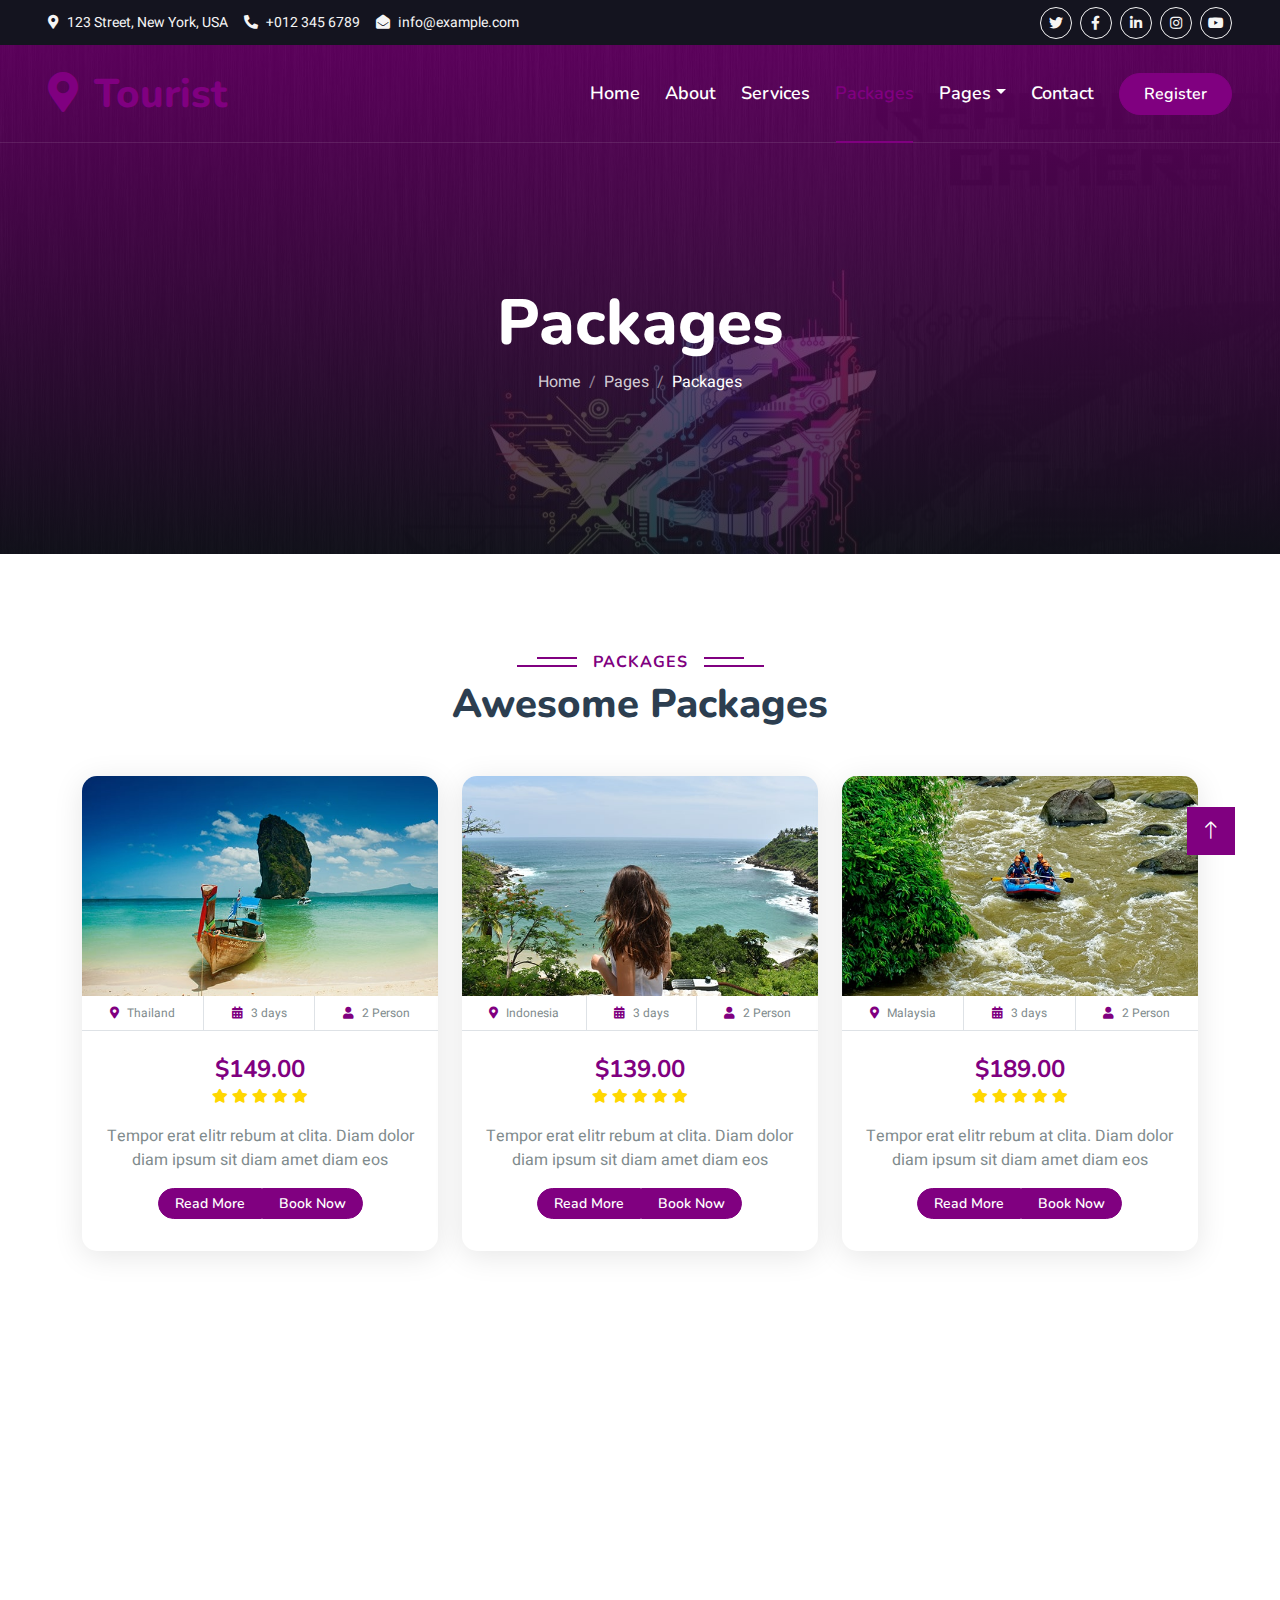
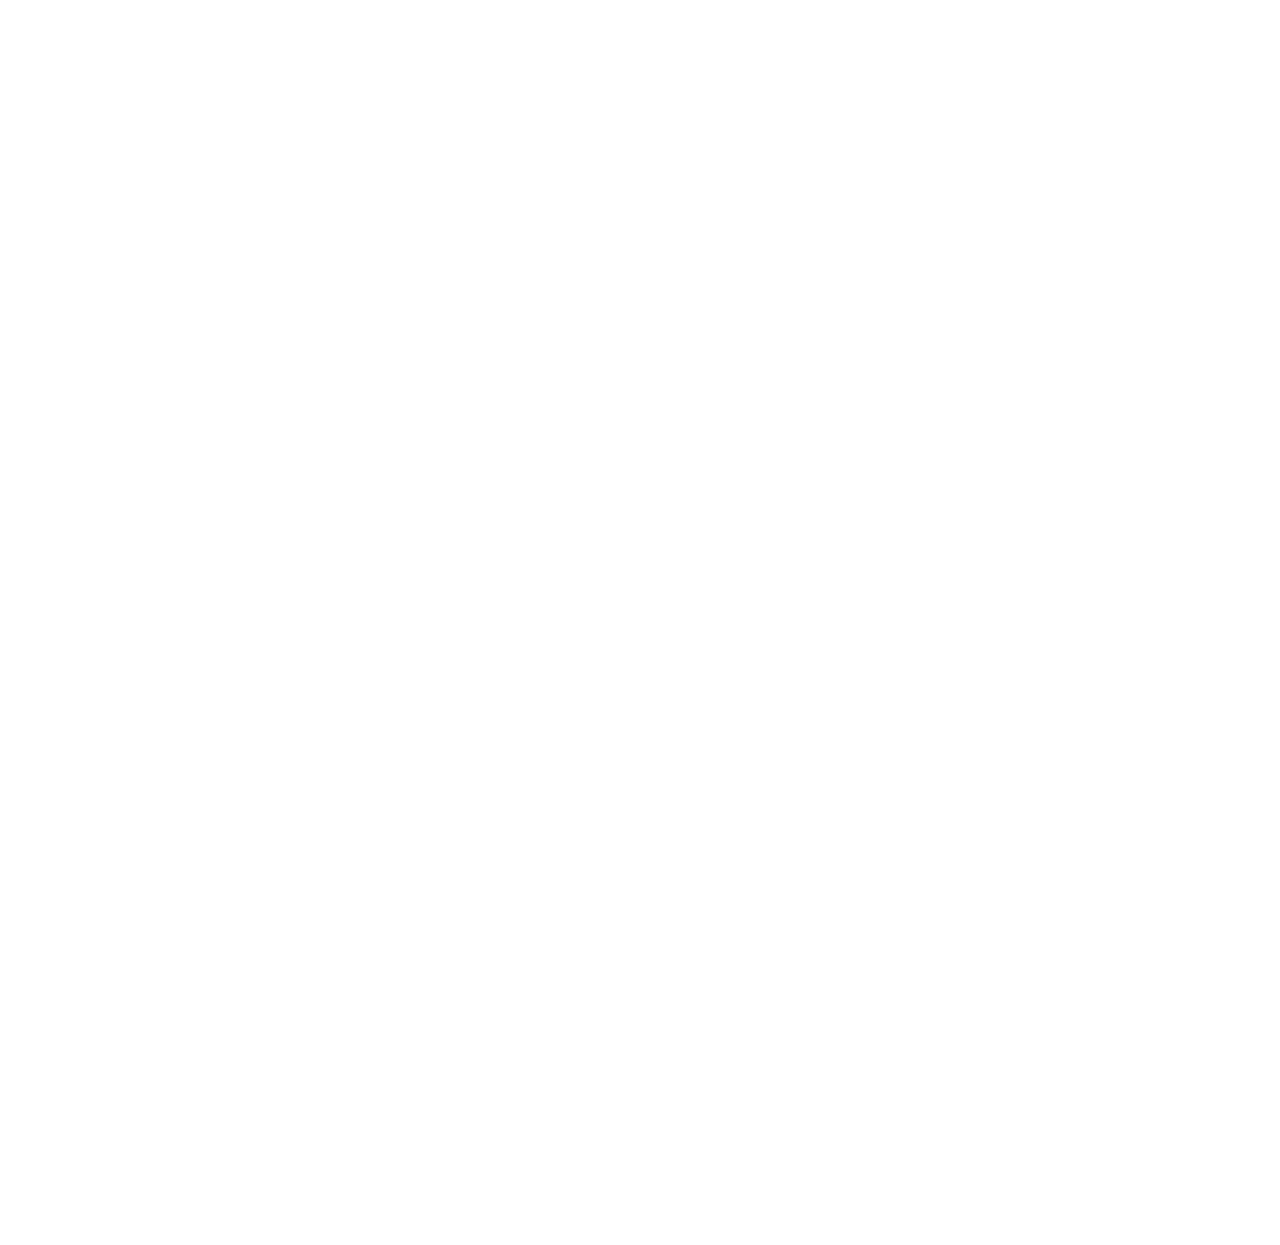
<file: package.html>
<!DOCTYPE html>
<html lang="en">

<head>
    <meta charset="utf-8">
    <title>Gamer - Vidio game controller</title>
    <meta content="width=device-width, initial-scale=1.0" name="viewport">
    <meta content="" name="keywords">
    <meta content="" name="description">

    <!-- Favicon -->
    <link href="img/favicon.ico" rel="icon">

    <!-- Google Web Fonts -->
    <link rel="preconnect" href="https://fonts.googleapis.com">
    <link rel="preconnect" href="https://fonts.gstatic.com" crossorigin>
    <link href="https://fonts.googleapis.com/css2?family=Heebo:wght@400;500;600&family=Nunito:wght@600;700;800&display=swap" rel="stylesheet">

    <!-- Icon Font Stylesheet -->
    <link href="https://cdnjs.cloudflare.com/ajax/libs/font-awesome/5.10.0/css/all.min.css" rel="stylesheet">
    <link href="https://cdn.jsdelivr.net/npm/bootstrap-icons@1.4.1/font/bootstrap-icons.css" rel="stylesheet">

    <!-- Libraries Stylesheet -->
    <link href="lib/animate/animate.min.css" rel="stylesheet">
    <link href="lib/owlcarousel/assets/owl.carousel.min.css" rel="stylesheet">
    <link href="lib/tempusdominus/css/tempusdominus-bootstrap-4.min.css" rel="stylesheet" />

    <!-- Customized Bootstrap Stylesheet -->
    <link href="css/bootstrap.min.css" rel="stylesheet">

    <!-- Template Stylesheet -->
    <link href="css/style.css" rel="stylesheet">
</head>

<body>
    <!-- Spinner Start -->
    <div id="spinner" class="show bg-white position-fixed translate-middle w-100 vh-100 top-50 start-50 d-flex align-items-center justify-content-center">
        <div class="spinner-border text-primary" style="width: 3rem; height: 3rem;" role="status">
            <span class="sr-only">Loading...</span>
        </div>
    </div>
    <!-- Spinner End -->


    <!-- Topbar Start -->
    <div class="container-fluid bg-dark px-5 d-none d-lg-block">
        <div class="row gx-0">
            <div class="col-lg-8 text-center text-lg-start mb-2 mb-lg-0">
                <div class="d-inline-flex align-items-center" style="height: 45px;">
                    <small class="me-3 text-light"><i class="fa fa-map-marker-alt me-2"></i>123 Street, New York, USA</small>
                    <small class="me-3 text-light"><i class="fa fa-phone-alt me-2"></i>+012 345 6789</small>
                    <small class="text-light"><i class="fa fa-envelope-open me-2"></i>info@example.com</small>
                </div>
            </div>
            <div class="col-lg-4 text-center text-lg-end">
                <div class="d-inline-flex align-items-center" style="height: 45px;">
                    <a class="btn btn-sm btn-outline-light btn-sm-square rounded-circle me-2" href=""><i class="fab fa-twitter fw-normal"></i></a>
                    <a class="btn btn-sm btn-outline-light btn-sm-square rounded-circle me-2" href=""><i class="fab fa-facebook-f fw-normal"></i></a>
                    <a class="btn btn-sm btn-outline-light btn-sm-square rounded-circle me-2" href=""><i class="fab fa-linkedin-in fw-normal"></i></a>
                    <a class="btn btn-sm btn-outline-light btn-sm-square rounded-circle me-2" href=""><i class="fab fa-instagram fw-normal"></i></a>
                    <a class="btn btn-sm btn-outline-light btn-sm-square rounded-circle" href=""><i class="fab fa-youtube fw-normal"></i></a>
                </div>
            </div>
        </div>
    </div>
    <!-- Topbar End -->


    <!-- Navbar & Hero Start -->
    <div class="container-fluid position-relative p-0">
        <nav class="navbar navbar-expand-lg navbar-light px-4 px-lg-5 py-3 py-lg-0">
            <a href="" class="navbar-brand p-0">
                <h1 class="text-primary m-0"><i class="fa fa-map-marker-alt me-3"></i>Tourist</h1>
                <!-- <img src="img/logo.png" alt="Logo"> -->
            </a>
            <button class="navbar-toggler" type="button" data-bs-toggle="collapse" data-bs-target="#navbarCollapse">
                <span class="fa fa-bars"></span>
            </button>
            <div class="collapse navbar-collapse" id="navbarCollapse">
                <div class="navbar-nav ms-auto py-0">
                    <a href="index.html" class="nav-item nav-link">Home</a>
                    <a href="about.html" class="nav-item nav-link">About</a>
                    <a href="service.html" class="nav-item nav-link">Services</a>
                    <a href="package.html" class="nav-item nav-link active">Packages</a>
                    <div class="nav-item dropdown">
                        <a href="#" class="nav-link dropdown-toggle" data-bs-toggle="dropdown">Pages</a>
                        <div class="dropdown-menu m-0">
                            <a href="destination.html" class="dropdown-item">Destination</a>
                            <a href="booking.html" class="dropdown-item">Booking</a>
                            <a href="team.html" class="dropdown-item">Travel Guides</a>
                            <a href="testimonial.html" class="dropdown-item">Testimonial</a>
                            <a href="404.html" class="dropdown-item">404 Page</a>
                        </div>
                    </div>
                    <a href="contact.html" class="nav-item nav-link">Contact</a>
                </div>
                <a href="" class="btn btn-primary rounded-pill py-2 px-4">Register</a>
            </div>
        </nav>

        <div class="container-fluid bg-primary py-5 mb-5 hero-header">
            <div class="container py-5">
                <div class="row justify-content-center py-5">
                    <div class="col-lg-10 pt-lg-5 mt-lg-5 text-center">
                        <h1 class="display-3 text-white animated slideInDown">Packages</h1>
                        <nav aria-label="breadcrumb">
                            <ol class="breadcrumb justify-content-center">
                                <li class="breadcrumb-item"><a href="#">Home</a></li>
                                <li class="breadcrumb-item"><a href="#">Pages</a></li>
                                <li class="breadcrumb-item text-white active" aria-current="page">Packages</li>
                            </ol>
                        </nav>
                    </div>
                </div>
            </div>
        </div>
    </div>
    <!-- Navbar & Hero End -->


    <!-- Package Start -->
    <div class="container-xxl py-5">
        <div class="container">
            <div class="text-center wow fadeInUp" data-wow-delay="0.1s">
                <h6 class="section-title bg-white text-center text-primary px-3">Packages</h6>
                <h1 class="mb-5">Awesome Packages</h1>
            </div>
            <div class="row g-4 justify-content-center">
                <div class="col-lg-4 col-md-6 wow fadeInUp" data-wow-delay="0.1s">
                    <div class="package-item">
                        <div class="overflow-hidden">
                            <img class="img-fluid" src="img/package-1.jpg" alt="">
                        </div>
                        <div class="d-flex border-bottom">
                            <small class="flex-fill text-center border-end py-2"><i class="fa fa-map-marker-alt text-primary me-2"></i>Thailand</small>
                            <small class="flex-fill text-center border-end py-2"><i class="fa fa-calendar-alt text-primary me-2"></i>3 days</small>
                            <small class="flex-fill text-center py-2"><i class="fa fa-user text-primary me-2"></i>2 Person</small>
                        </div>
                        <div class="text-center p-4">
                            <h3 class="mb-0">$149.00</h3>
                            <div class="mb-3">
                                <small class="fa fa-star text-primary"></small>
                                <small class="fa fa-star text-primary"></small>
                                <small class="fa fa-star text-primary"></small>
                                <small class="fa fa-star text-primary"></small>
                                <small class="fa fa-star text-primary"></small>
                            </div>
                            <p>Tempor erat elitr rebum at clita. Diam dolor diam ipsum sit diam amet diam eos</p>
                            <div class="d-flex justify-content-center mb-2">
                                <a href="#" class="btn btn-sm btn-primary px-3 border-end" style="border-radius: 30px 0 0 30px;">Read More</a>
                                <a href="#" class="btn btn-sm btn-primary px-3" style="border-radius: 0 30px 30px 0;">Book Now</a>
                            </div>
                        </div>
                    </div>
                </div>
                <div class="col-lg-4 col-md-6 wow fadeInUp" data-wow-delay="0.3s">
                    <div class="package-item">
                        <div class="overflow-hidden">
                            <img class="img-fluid" src="img/package-2.jpg" alt="">
                        </div>
                        <div class="d-flex border-bottom">
                            <small class="flex-fill text-center border-end py-2"><i class="fa fa-map-marker-alt text-primary me-2"></i>Indonesia</small>
                            <small class="flex-fill text-center border-end py-2"><i class="fa fa-calendar-alt text-primary me-2"></i>3 days</small>
                            <small class="flex-fill text-center py-2"><i class="fa fa-user text-primary me-2"></i>2 Person</small>
                        </div>
                        <div class="text-center p-4">
                            <h3 class="mb-0">$139.00</h3>
                            <div class="mb-3">
                                <small class="fa fa-star text-primary"></small>
                                <small class="fa fa-star text-primary"></small>
                                <small class="fa fa-star text-primary"></small>
                                <small class="fa fa-star text-primary"></small>
                                <small class="fa fa-star text-primary"></small>
                            </div>
                            <p>Tempor erat elitr rebum at clita. Diam dolor diam ipsum sit diam amet diam eos</p>
                            <div class="d-flex justify-content-center mb-2">
                                <a href="#" class="btn btn-sm btn-primary px-3 border-end" style="border-radius: 30px 0 0 30px;">Read More</a>
                                <a href="#" class="btn btn-sm btn-primary px-3" style="border-radius: 0 30px 30px 0;">Book Now</a>
                            </div>
                        </div>
                    </div>
                </div>
                <div class="col-lg-4 col-md-6 wow fadeInUp" data-wow-delay="0.5s">
                    <div class="package-item">
                        <div class="overflow-hidden">
                            <img class="img-fluid" src="img/package-3.jpg" alt="">
                        </div>
                        <div class="d-flex border-bottom">
                            <small class="flex-fill text-center border-end py-2"><i class="fa fa-map-marker-alt text-primary me-2"></i>Malaysia</small>
                            <small class="flex-fill text-center border-end py-2"><i class="fa fa-calendar-alt text-primary me-2"></i>3 days</small>
                            <small class="flex-fill text-center py-2"><i class="fa fa-user text-primary me-2"></i>2 Person</small>
                        </div>
                        <div class="text-center p-4">
                            <h3 class="mb-0">$189.00</h3>
                            <div class="mb-3">
                                <small class="fa fa-star text-primary"></small>
                                <small class="fa fa-star text-primary"></small>
                                <small class="fa fa-star text-primary"></small>
                                <small class="fa fa-star text-primary"></small>
                                <small class="fa fa-star text-primary"></small>
                            </div>
                            <p>Tempor erat elitr rebum at clita. Diam dolor diam ipsum sit diam amet diam eos</p>
                            <div class="d-flex justify-content-center mb-2">
                                <a href="#" class="btn btn-sm btn-primary px-3 border-end" style="border-radius: 30px 0 0 30px;">Read More</a>
                                <a href="#" class="btn btn-sm btn-primary px-3" style="border-radius: 0 30px 30px 0;">Book Now</a>
                            </div>
                        </div>
                    </div>
                </div>
            </div>
        </div>
    </div>
    <!-- Package End -->


    <!-- Booking Start -->
    <div class="container-xxl py-5 wow fadeInUp" data-wow-delay="0.1s">
        <div class="container">
            <div class="booking p-5">
                <div class="row g-5 align-items-center">
                    <div class="col-md-6 text-white">
                        <h6 class="text-white text-uppercase">Booking</h6>
                        <h1 class="text-white mb-4">Online Booking</h1>
                        <p class="mb-4">Tempor erat elitr rebum at clita. Diam dolor diam ipsum sit. Aliqu diam amet diam et eos. Clita erat ipsum et lorem et sit.</p>
                        <p class="mb-4">Tempor erat elitr rebum at clita. Diam dolor diam ipsum sit. Aliqu diam amet diam et eos. Clita erat ipsum et lorem et sit, sed stet lorem sit clita duo justo magna dolore erat amet</p>
                        <a class="btn btn-outline-light py-3 px-5 mt-2" href="">Read More</a>
                    </div>
                    <div class="col-md-6">
                        <h1 class="text-white mb-4">Book A Tour</h1>
                        <form>
                            <div class="row g-3">
                                <div class="col-md-6">
                                    <div class="form-floating">
                                        <input type="text" class="form-control bg-transparent" id="name" placeholder="Your Name">
                                        <label for="name">Your Name</label>
                                    </div>
                                </div>
                                <div class="col-md-6">
                                    <div class="form-floating">
                                        <input type="email" class="form-control bg-transparent" id="email" placeholder="Your Email">
                                        <label for="email">Your Email</label>
                                    </div>
                                </div>
                                <div class="col-md-6">
                                    <div class="form-floating date" id="date3" data-target-input="nearest">
                                        <input type="text" class="form-control bg-transparent datetimepicker-input" id="datetime" placeholder="Date & Time" data-target="#date3" data-toggle="datetimepicker" />
                                        <label for="datetime">Date & Time</label>
                                    </div>
                                </div>
                                <div class="col-md-6">
                                    <div class="form-floating">
                                        <select class="form-select bg-transparent" id="select1">
                                            <option value="1">Destination 1</option>
                                            <option value="2">Destination 2</option>
                                            <option value="3">Destination 3</option>
                                        </select>
                                        <label for="select1">Destination</label>
                                    </div>
                                </div>
                                <div class="col-12">
                                    <div class="form-floating">
                                        <textarea class="form-control bg-transparent" placeholder="Special Request" id="message" style="height: 100px"></textarea>
                                        <label for="message">Special Request</label>
                                    </div>
                                </div>
                                <div class="col-12">
                                    <button class="btn btn-outline-light w-100 py-3" type="submit">Book Now</button>
                                </div>
                            </div>
                        </form>
                    </div>
                </div>
            </div>
        </div>
    </div>
    <!-- Booking Start -->


    <!-- Process Start -->
    <div class="container-xxl py-5">
        <div class="container">
            <div class="text-center pb-4 wow fadeInUp" data-wow-delay="0.1s">
                <h6 class="section-title bg-white text-center text-primary px-3">Process</h6>
                <h1 class="mb-5">3 Easy Steps</h1>
            </div>
            <div class="row gy-5 gx-4 justify-content-center">
                <div class="col-lg-4 col-sm-6 text-center pt-4 wow fadeInUp" data-wow-delay="0.1s">
                    <div class="position-relative border border-primary pt-5 pb-4 px-4">
                        <div class="d-inline-flex align-items-center justify-content-center bg-primary rounded-circle position-absolute top-0 start-50 translate-middle shadow" style="width: 100px; height: 100px;">
                            <i class="fa fa-globe fa-3x text-white"></i>
                        </div>
                        <h5 class="mt-4">Choose A Destination</h5>
                        <hr class="w-25 mx-auto bg-primary mb-1">
                        <hr class="w-50 mx-auto bg-primary mt-0">
                        <p class="mb-0">Tempor erat elitr rebum clita dolor diam ipsum sit diam amet diam eos erat ipsum et lorem et sit sed stet lorem sit</p>
                    </div>
                </div>
                <div class="col-lg-4 col-sm-6 text-center pt-4 wow fadeInUp" data-wow-delay="0.3s">
                    <div class="position-relative border border-primary pt-5 pb-4 px-4">
                        <div class="d-inline-flex align-items-center justify-content-center bg-primary rounded-circle position-absolute top-0 start-50 translate-middle shadow" style="width: 100px; height: 100px;">
                            <i class="fa fa-dollar-sign fa-3x text-white"></i>
                        </div>
                        <h5 class="mt-4">Pay Online</h5>
                        <hr class="w-25 mx-auto bg-primary mb-1">
                        <hr class="w-50 mx-auto bg-primary mt-0">
                        <p class="mb-0">Tempor erat elitr rebum clita dolor diam ipsum sit diam amet diam eos erat ipsum et lorem et sit sed stet lorem sit</p>
                    </div>
                </div>
                <div class="col-lg-4 col-sm-6 text-center pt-4 wow fadeInUp" data-wow-delay="0.5s">
                    <div class="position-relative border border-primary pt-5 pb-4 px-4">
                        <div class="d-inline-flex align-items-center justify-content-center bg-primary rounded-circle position-absolute top-0 start-50 translate-middle shadow" style="width: 100px; height: 100px;">
                            <i class="fa fa-plane fa-3x text-white"></i>
                        </div>
                        <h5 class="mt-4">Fly Today</h5>
                        <hr class="w-25 mx-auto bg-primary mb-1">
                        <hr class="w-50 mx-auto bg-primary mt-0">
                        <p class="mb-0">Tempor erat elitr rebum clita dolor diam ipsum sit diam amet diam eos erat ipsum et lorem et sit sed stet lorem sit</p>
                    </div>
                </div>
            </div>
        </div>
    </div>
    <!-- Process Start -->
        

    <!-- Footer Start -->
    <div class="container-fluid bg-dark text-light footer pt-5 mt-5 wow fadeIn" data-wow-delay="0.1s">
        <div class="container py-5">
            <div class="row g-5">
                <div class="col-lg-3 col-md-6">
                    <h4 class="text-white mb-3">Company</h4>
                    <a class="btn btn-link" href="">About Us</a>
                    <a class="btn btn-link" href="">Contact Us</a>
                    <a class="btn btn-link" href="">Privacy Policy</a>
                    <a class="btn btn-link" href="">Terms & Condition</a>
                    <a class="btn btn-link" href="">FAQs & Help</a>
                </div>
                <div class="col-lg-3 col-md-6">
                    <h4 class="text-white mb-3">Contact</h4>
                    <p class="mb-2"><i class="fa fa-map-marker-alt me-3"></i>123 Street, New York, USA</p>
                    <p class="mb-2"><i class="fa fa-phone-alt me-3"></i>+012 345 67890</p>
                    <p class="mb-2"><i class="fa fa-envelope me-3"></i>info@example.com</p>
                    <div class="d-flex pt-2">
                        <a class="btn btn-outline-light btn-social" href=""><i class="fab fa-twitter"></i></a>
                        <a class="btn btn-outline-light btn-social" href=""><i class="fab fa-facebook-f"></i></a>
                        <a class="btn btn-outline-light btn-social" href=""><i class="fab fa-youtube"></i></a>
                        <a class="btn btn-outline-light btn-social" href=""><i class="fab fa-linkedin-in"></i></a>
                    </div>
                </div>
                <div class="col-lg-3 col-md-6">
                    <h4 class="text-white mb-3">Gallery</h4>
                    <div class="row g-2 pt-2">
                        <div class="col-4">
                            <img class="img-fluid bg-light p-1" src="img/package-1.jpg" alt="">
                        </div>
                        <div class="col-4">
                            <img class="img-fluid bg-light p-1" src="img/package-2.jpg" alt="">
                        </div>
                        <div class="col-4">
                            <img class="img-fluid bg-light p-1" src="img/package-3.jpg" alt="">
                        </div>
                        <div class="col-4">
                            <img class="img-fluid bg-light p-1" src="img/package-2.jpg" alt="">
                        </div>
                        <div class="col-4">
                            <img class="img-fluid bg-light p-1" src="img/package-3.jpg" alt="">
                        </div>
                        <div class="col-4">
                            <img class="img-fluid bg-light p-1" src="img/package-1.jpg" alt="">
                        </div>
                    </div>
                </div>
                <div class="col-lg-3 col-md-6">
                    <h4 class="text-white mb-3">Newsletter</h4>
                    <p>Dolor amet sit justo amet elitr clita ipsum elitr est.</p>
                    <div class="position-relative mx-auto" style="max-width: 400px;">
                        <input class="form-control border-primary w-100 py-3 ps-4 pe-5" type="text" placeholder="Your email">
                        <button type="button" class="btn btn-primary py-2 position-absolute top-0 end-0 mt-2 me-2">SignUp</button>
                    </div>
                </div>
            </div>
        </div>
        <div class="container">
            <div class="copyright">
                <div class="row">
                    <div class="col-md-6 text-center text-md-start mb-3 mb-md-0">
                        &copy; <a class="border-bottom" href="#">Your Site Name</a>, All Right Reserved.

                        <!--/*** This template is free as long as you keep the footer author’s credit link/attribution link/backlink. If you'd like to use the template without the footer author’s credit link/attribution link/backlink, you can purchase the Credit Removal License from "https://htmlcodex.com/credit-removal". Thank you for your support. ***/-->
                        Designed By <a class="border-bottom" href="https://htmlcodex.com">HTML Codex</a>
                    </div>
                    <div class="col-md-6 text-center text-md-end">
                        <div class="footer-menu">
                            <a href="">Home</a>
                            <a href="">Cookies</a>
                            <a href="">Help</a>
                            <a href="">FQAs</a>
                        </div>
                    </div>
                </div>
            </div>
        </div>
    </div>
    <!-- Footer End -->


    <!-- Back to Top -->
    <a href="#" class="btn btn-lg btn-primary btn-lg-square back-to-top"><i class="bi bi-arrow-up"></i></a>


    <!-- JavaScript Libraries -->
    <script src="https://code.jquery.com/jquery-3.4.1.min.js"></script>
    <script src="https://cdn.jsdelivr.net/npm/bootstrap@5.0.0/dist/js/bootstrap.bundle.min.js"></script>
    <script src="lib/wow/wow.min.js"></script>
    <script src="lib/easing/easing.min.js"></script>
    <script src="lib/waypoints/waypoints.min.js"></script>
    <script src="lib/owlcarousel/owl.carousel.min.js"></script>
    <script src="lib/tempusdominus/js/moment.min.js"></script>
    <script src="lib/tempusdominus/js/moment-timezone.min.js"></script>
    <script src="lib/tempusdominus/js/tempusdominus-bootstrap-4.min.js"></script>

    <!-- Template Javascript -->
    <script src="js/main.js"></script>
</body>

</html>
</file>
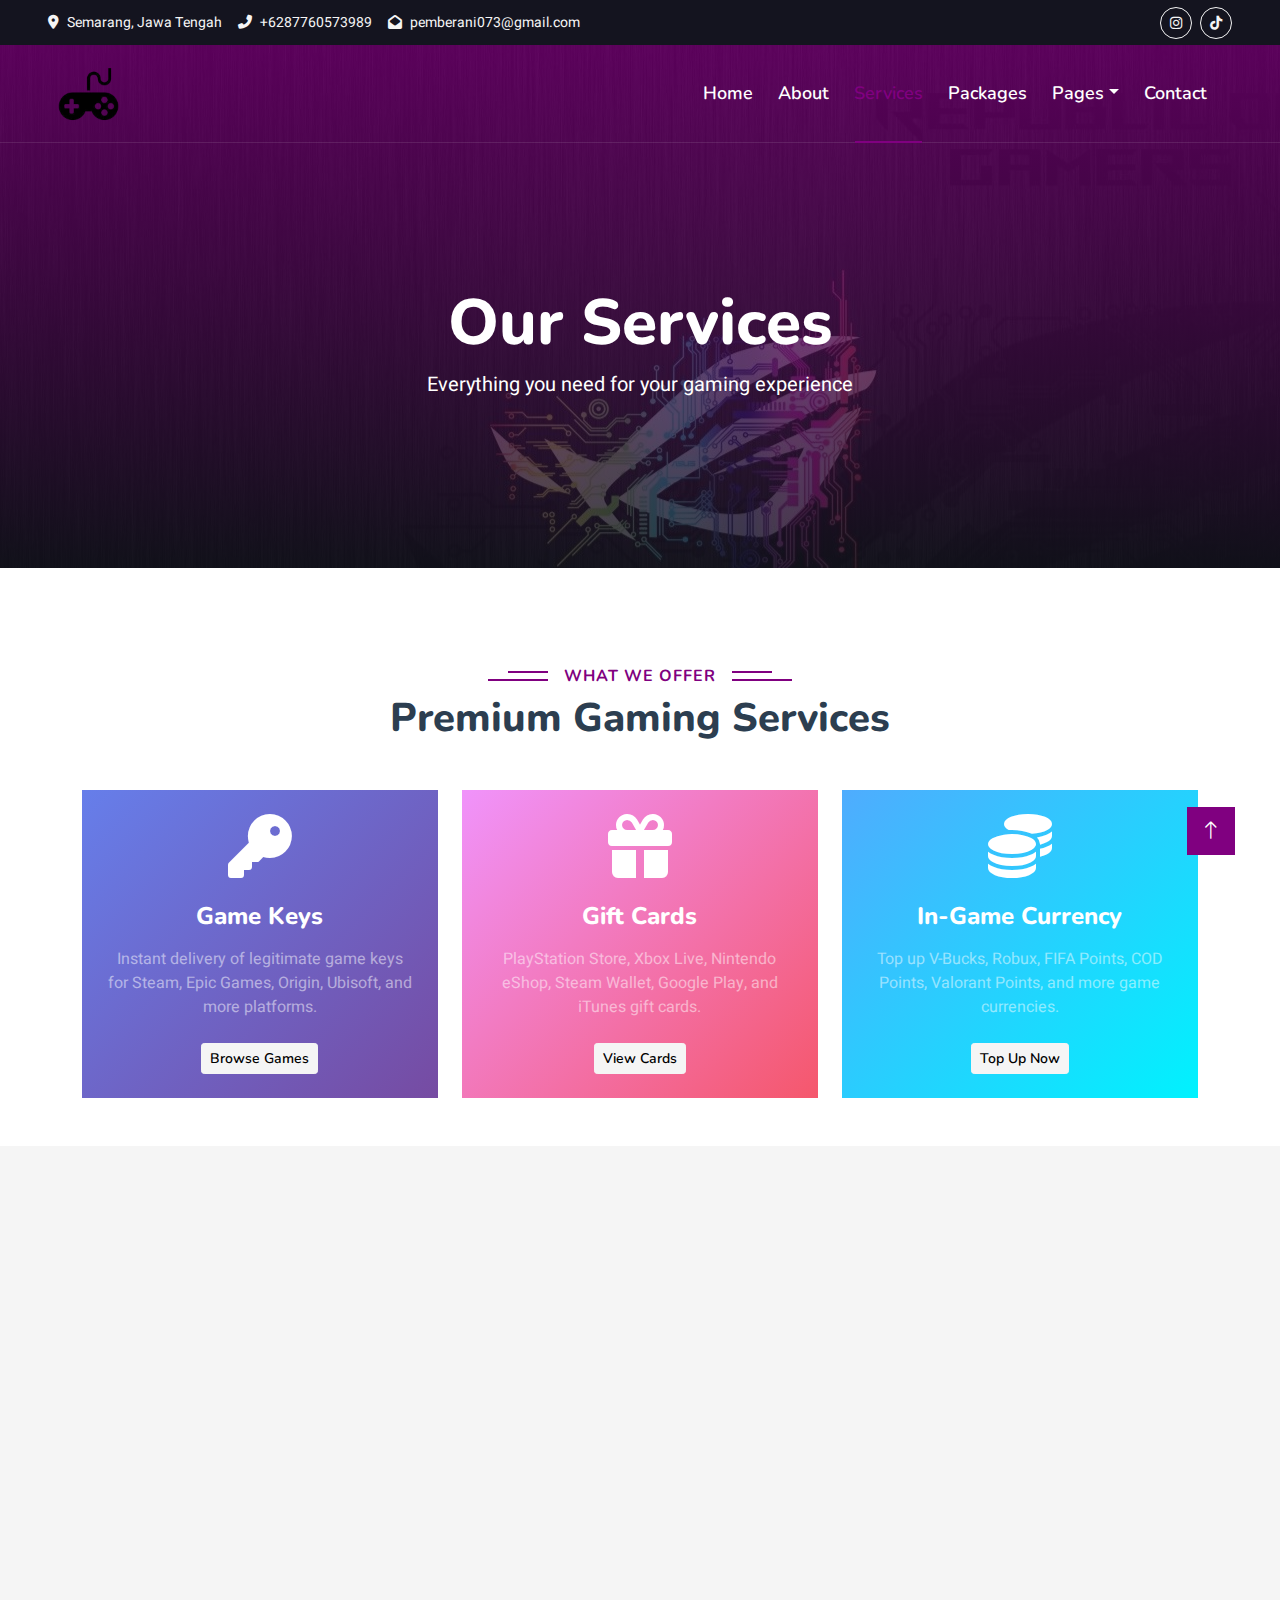
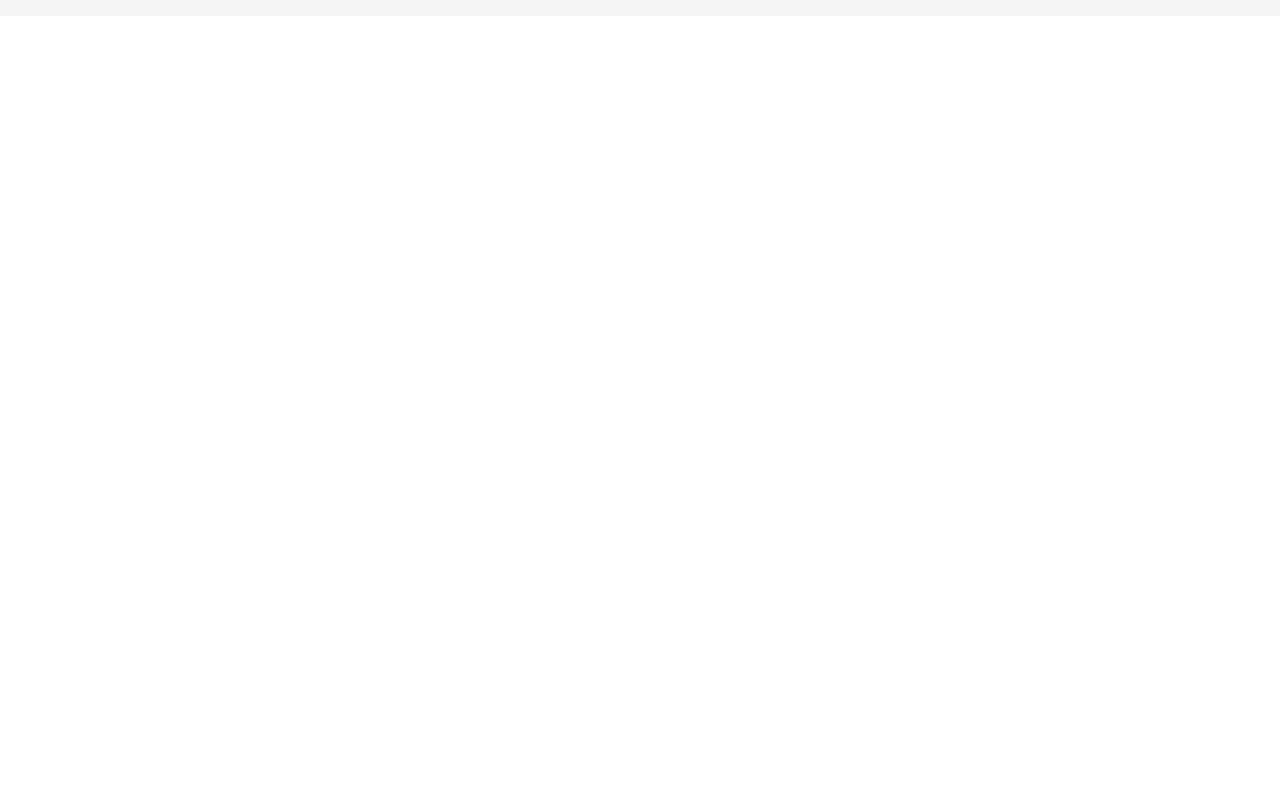
<file: service.html>
<!DOCTYPE html>
<html lang="en">

<head>
    <meta charset="utf-8">
    <title>Gamer - Our Services</title>
    <meta content="width=device-width, initial-scale=1.0" name="viewport">
    <link href="img/console-removebg-preview.png" rel="icon">
    <link rel="preconnect" href="https://fonts.googleapis.com">
    <link rel="preconnect" href="https://fonts.gstatic.com" crossorigin>
    <link href="https://fonts.googleapis.com/css2?family=Heebo:wght@400;500;600&family=Nunito:wght@600;700;800&display=swap" rel="stylesheet">
    <link href="https://cdnjs.cloudflare.com/ajax/libs/font-awesome/6.4.0/css/all.min.css" rel="stylesheet">
    <link href="https://cdn.jsdelivr.net/npm/bootstrap-icons@1.4.1/font/bootstrap-icons.css" rel="stylesheet">
    <link href="lib/animate/animate.min.css" rel="stylesheet">
    <link href="css/bootstrap.min.css" rel="stylesheet">
    <link href="css/style.css" rel="stylesheet">
</head>

<body>
    <div id="spinner" class="show bg-white position-fixed translate-middle w-100 vh-100 top-50 start-50 d-flex align-items-center justify-content-center">
        <div class="spinner-border text-primary" style="width: 3rem; height: 3rem;" role="status"></div>
    </div>

    <!-- Topbar -->
    <div class="container-fluid bg-dark px-5 d-none d-lg-block">
        <div class="row gx-0">
            <div class="col-lg-8 text-center text-lg-start mb-2 mb-lg-0">
                <div class="d-inline-flex align-items-center" style="height: 45px;">
                    <small class="me-3 text-light"><i class="fa fa-map-marker-alt me-2"></i>Semarang, Jawa Tengah</small>
                    <small class="me-3 text-light"><i class="fa fa-phone-alt me-2"></i>+6287760573989</small>
                    <small class="text-light"><i class="fa fa-envelope-open me-2"></i>pemberani073@gmail.com</small>
                </div>
            </div>
            <div class="col-lg-4 text-center text-lg-end">
                <div class="d-inline-flex align-items-center" style="height: 45px;">
                    <a class="btn btn-sm btn-outline-light btn-sm-square rounded-circle me-2" href=""><i class="fab fa-instagram"></i></a>
                    <a class="btn btn-sm btn-outline-light btn-sm-square rounded-circle" href=""><i class="fab fa-tiktok"></i></a>
                </div>
            </div>
        </div>
    </div>

    <!-- Navbar -->
    <div class="container-fluid position-relative p-0">
        <nav class="navbar navbar-expand-lg navbar-light px-4 px-lg-5 py-3 py-lg-0">
            <a href="index.html" class="navbar-brand p-0">
                <h1 class="m-0"><img src="img/console-removebg-preview.png"></h1>
            </a>
            <button class="navbar-toggler" type="button" data-bs-toggle="collapse" data-bs-target="#navbarCollapse">
                <span class="fa fa-bars"></span>
            </button>
            <div class="collapse navbar-collapse" id="navbarCollapse">
                <div class="navbar-nav ms-auto py-0">
                    <a href="index.html" class="nav-item nav-link">Home</a>
                    <a href="about.html" class="nav-item nav-link">About</a>
                    <a href="service.html" class="nav-item nav-link active">Services</a>
                    <a href="package.html" class="nav-item nav-link">Packages</a>
                    <div class="nav-item dropdown">
                        <a href="#" class="nav-link dropdown-toggle" data-bs-toggle="dropdown">Pages</a>
                        <div class="dropdown-menu m-0">
                            <a href="destination.html" class="dropdown-item">Popular Games</a>
                            <a href="booking.html" class="dropdown-item">Pre-Order</a>
                            <a href="team.html" class="dropdown-item">Our Team</a>
                            <a href="testimonial.html" class="dropdown-item">Reviews</a>
                        </div>
                    </div>
                    <a href="contact.html" class="nav-item nav-link">Contact</a>
                </div>
            </div>
        </nav>

        <div class="container-fluid bg-primary py-5 mb-5 hero-header">
            <div class="container py-5">
                <div class="row justify-content-center py-5">
                    <div class="col-lg-10 pt-lg-5 mt-lg-5 text-center">
                        <h1 class="display-3 text-white animated slideInDown">Our Services</h1>
                        <p class="fs-5 text-white mb-4">Everything you need for your gaming experience</p>
                    </div>
                </div>
            </div>
        </div>
    </div>

    <!-- Main Services -->
    <div class="container-xxl py-5">
        <div class="container">
            <div class="text-center wow fadeInUp mb-5">
                <h6 class="section-title bg-white text-center text-primary px-3">WHAT WE OFFER</h6>
                <h1 class="mb-4">Premium Gaming Services</h1>
            </div>
            <div class="row g-4">
                <div class="col-lg-4 col-md-6 wow fadeInUp" data-wow-delay="0.1s">
                    <div class="service-box text-center p-4 rounded" style="background: linear-gradient(135deg, #667eea 0%, #764ba2 100%); min-height: 300px;">
                        <div class="service-icon mb-4">
                            <i class="fa fa-key fa-4x text-white"></i>
                        </div>
                        <h4 class="text-white mb-3">Game Keys</h4>
                        <p class="text-white-50">Instant delivery of legitimate game keys for Steam, Epic Games, Origin, Ubisoft, and more platforms.</p>
                        <a href="package.html" class="btn btn-light btn-sm mt-2">Browse Games</a>
                    </div>
                </div>
                <div class="col-lg-4 col-md-6 wow fadeInUp" data-wow-delay="0.2s">
                    <div class="service-box text-center p-4 rounded" style="background: linear-gradient(135deg, #f093fb 0%, #f5576c 100%); min-height: 300px;">
                        <div class="service-icon mb-4">
                            <i class="fa fa-gift fa-4x text-white"></i>
                        </div>
                        <h4 class="text-white mb-3">Gift Cards</h4>
                        <p class="text-white-50">PlayStation Store, Xbox Live, Nintendo eShop, Steam Wallet, Google Play, and iTunes gift cards.</p>
                        <a href="#" class="btn btn-light btn-sm mt-2">View Cards</a>
                    </div>
                </div>
                <div class="col-lg-4 col-md-6 wow fadeInUp" data-wow-delay="0.3s">
                    <div class="service-box text-center p-4 rounded" style="background: linear-gradient(135deg, #4facfe 0%, #00f2fe 100%); min-height: 300px;">
                        <div class="service-icon mb-4">
                            <i class="fa fa-coins fa-4x text-white"></i>
                        </div>
                        <h4 class="text-white mb-3">In-Game Currency</h4>
                        <p class="text-white-50">Top up V-Bucks, Robux, FIFA Points, COD Points, Valorant Points, and more game currencies.</p>
                        <a href="#" class="btn btn-light btn-sm mt-2">Top Up Now</a>
                    </div>
                </div>
            </div>
        </div>
    </div>

    <!-- Why Choose Us -->
    <div class="container-xxl py-5 bg-light">
        <div class="container">
            <div class="text-center wow fadeInUp mb-5">
                <h6 class="section-title bg-light text-center text-primary px-3">WHY US</h6>
                <h1 class="mb-4">Why Choose Gamer Store?</h1>
            </div>
            <div class="row g-4">
                <div class="col-lg-3 col-md-6 wow fadeInUp" data-wow-delay="0.1s">
                    <div class="text-center p-4 bg-white rounded shadow-sm">
                        <div class="rounded-circle bg-primary d-inline-flex align-items-center justify-content-center mb-3" style="width: 80px; height: 80px;">
                            <i class="fa fa-bolt fa-2x text-white"></i>
                        </div>
                        <h5>Instant Delivery</h5>
                        <p class="mb-0 text-muted">Get your game keys delivered to your email within seconds after payment.</p>
                    </div>
                </div>
                <div class="col-lg-3 col-md-6 wow fadeInUp" data-wow-delay="0.2s">
                    <div class="text-center p-4 bg-white rounded shadow-sm">
                        <div class="rounded-circle bg-primary d-inline-flex align-items-center justify-content-center mb-3" style="width: 80px; height: 80px;">
                            <i class="fa fa-shield-alt fa-2x text-white"></i>
                        </div>
                        <h5>100% Secure</h5>
                        <p class="mb-0 text-muted">All transactions are encrypted and your data is always protected.</p>
                    </div>
                </div>
                <div class="col-lg-3 col-md-6 wow fadeInUp" data-wow-delay="0.3s">
                    <div class="text-center p-4 bg-white rounded shadow-sm">
                        <div class="rounded-circle bg-primary d-inline-flex align-items-center justify-content-center mb-3" style="width: 80px; height: 80px;">
                            <i class="fa fa-headset fa-2x text-white"></i>
                        </div>
                        <h5>24/7 Support</h5>
                        <p class="mb-0 text-muted">Our support team is available around the clock to help you.</p>
                    </div>
                </div>
                <div class="col-lg-3 col-md-6 wow fadeInUp" data-wow-delay="0.4s">
                    <div class="text-center p-4 bg-white rounded shadow-sm">
                        <div class="rounded-circle bg-primary d-inline-flex align-items-center justify-content-center mb-3" style="width: 80px; height: 80px;">
                            <i class="fa fa-tags fa-2x text-white"></i>
                        </div>
                        <h5>Best Prices</h5>
                        <p class="mb-0 text-muted">Competitive prices with regular discounts and special offers.</p>
                    </div>
                </div>
            </div>
        </div>
    </div>

    <!-- Supported Platforms -->
    <div class="container-xxl py-5">
        <div class="container">
            <div class="text-center wow fadeInUp mb-5">
                <h6 class="section-title bg-white text-center text-primary px-3">PLATFORMS</h6>
                <h1 class="mb-4">Supported Gaming Platforms</h1>
            </div>
            <div class="row g-4 justify-content-center">
                <div class="col-lg-2 col-md-3 col-4 wow fadeInUp text-center">
                    <div class="p-3 bg-white rounded shadow-sm">
                        <img src="img/steam-seeklogo.svg" alt="Steam" style="height: 60px; width: auto;">
                        <p class="mb-0 mt-2 small fw-bold">Steam</p>
                    </div>
                </div>
                <div class="col-lg-2 col-md-3 col-4 wow fadeInUp text-center">
                    <div class="p-3 bg-white rounded shadow-sm">
                        <img src="img/画板 1.png" alt="Epic" style="height: 60px; width: auto;">
                        <p class="mb-0 mt-2 small fw-bold">Epic Games</p>
                    </div>
                </div>
                <div class="col-lg-2 col-md-3 col-4 wow fadeInUp text-center">
                    <div class="p-3 bg-white rounded shadow-sm">
                        <img src="img/origin-seeklogo.svg" alt="Origin" style="height: 60px; width: auto;">
                        <p class="mb-0 mt-2 small fw-bold">EA Origin</p>
                    </div>
                </div>
                <div class="col-lg-2 col-md-3 col-4 wow fadeInUp text-center">
                    <div class="p-3 bg-white rounded shadow-sm">
                        <img src="img/ubisoft-seeklogo.svg" alt="Ubisoft" style="height: 60px; width: auto;">
                        <p class="mb-0 mt-2 small fw-bold">Ubisoft</p>
                    </div>
                </div>
                <div class="col-lg-2 col-md-3 col-4 wow fadeInUp text-center">
                    <div class="p-3 bg-white rounded shadow-sm">
                        <img src="img/riot-games-icon-seeklogo.svg" alt="Riot" style="height: 60px; width: auto;">
                        <p class="mb-0 mt-2 small fw-bold">Riot Games</p>
                    </div>
                </div>
            </div>
        </div>
    </div>

    <!-- Footer -->
    <div class="container-fluid bg-dark text-light footer pt-5 mt-5 wow fadeIn" data-wow-delay="0.1s">
        <div class="container py-5">
            <div class="row g-5">
                <div class="col-lg-4 col-md-6">
                    <h4 class="text-white mb-3">Quick Links</h4>
                    <a class="btn btn-link" href="about.html">About Us</a>
                    <a class="btn btn-link" href="contact.html">Contact Us</a>
                    <a class="btn btn-link" href="service.html">Services</a>
                    <a class="btn btn-link" href="package.html">Game Store</a>
                </div>
                <div class="col-lg-4 col-md-6">
                    <h4 class="text-white mb-3">Contact</h4>
                    <p class="mb-2"><i class="fa fa-map-marker-alt me-3"></i>Semarang, Jawa Tengah</p>
                    <p class="mb-2"><i class="fa fa-phone-alt me-3"></i>+6287760573989</p>
                    <p class="mb-2"><i class="fa fa-envelope me-3"></i>pemberani073@gmail.com</p>
                </div>
                <div class="col-lg-4 col-md-6">
                    <h4 class="text-white mb-3">Follow Us</h4>
                    <div class="d-flex pt-2">
                        <a class="btn btn-outline-light btn-social" href=""><i class="fab fa-instagram"></i></a>
                        <a class="btn btn-outline-light btn-social" href=""><i class="fab fa-tiktok"></i></a>
                    </div>
                </div>
            </div>
        </div>
        <div class="container">
            <div class="copyright">
                <div class="row">
                    <div class="col-12 text-center">
                        &copy; 2024 <a class="border-bottom" href="#">Gamer Store</a>. All Rights Reserved.
                    </div>
                </div>
            </div>
        </div>
    </div>

    <a href="#" class="btn btn-lg btn-primary btn-lg-square back-to-top"><i class="bi bi-arrow-up"></i></a>

    <script src="https://code.jquery.com/jquery-3.4.1.min.js"></script>
    <script src="https://cdn.jsdelivr.net/npm/bootstrap@5.0.0/dist/js/bootstrap.bundle.min.js"></script>
    <script src="lib/wow/wow.min.js"></script>
    <script src="lib/easing/easing.min.js"></script>
    <script src="lib/waypoints/waypoints.min.js"></script>
    <script src="js/main.js"></script>
</body>
</html>
</file>
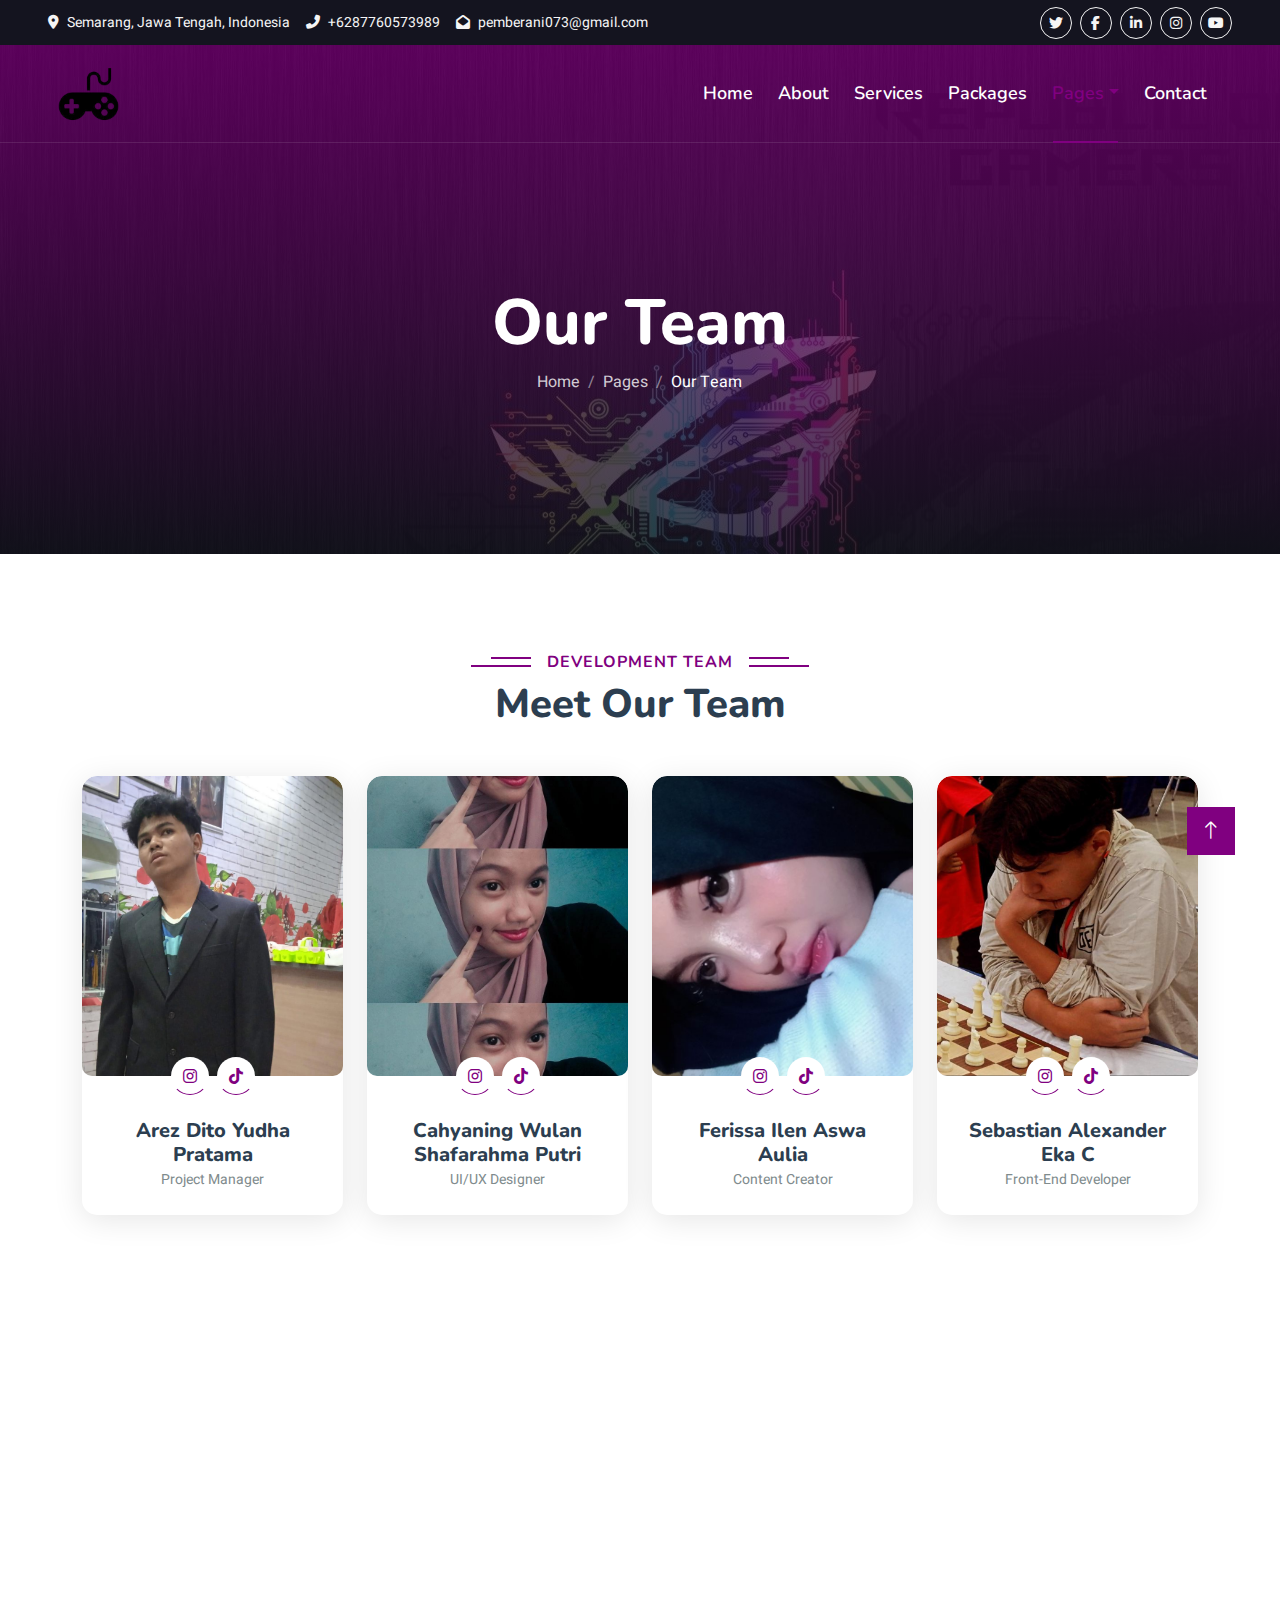
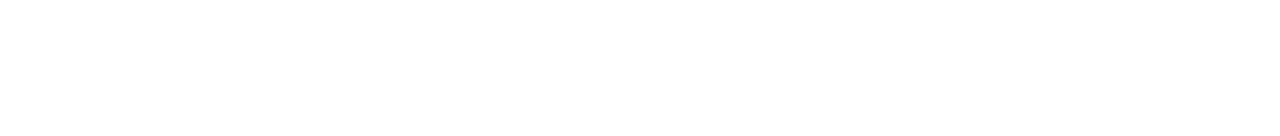
<file: team.html>
<!DOCTYPE html>
<html lang="en">

<head>
    <meta charset="utf-8">
    <title>Gamer - Our Team</title>
    <meta content="width=device-width, initial-scale=1.0" name="viewport">

    <!-- Favicon -->
    <link href="img/console-removebg-preview.png" rel="icon">

    <!-- Google Web Fonts -->
    <link rel="preconnect" href="https://fonts.googleapis.com">
    <link rel="preconnect" href="https://fonts.gstatic.com" crossorigin>
    <link href="https://fonts.googleapis.com/css2?family=Heebo:wght@400;500;600&family=Nunito:wght@600;700;800&display=swap" rel="stylesheet">

    <!-- Icon Font Stylesheet -->
    <link href="https://cdnjs.cloudflare.com/ajax/libs/font-awesome/6.4.0/css/all.min.css" rel="stylesheet">
    <link href="https://cdn.jsdelivr.net/npm/bootstrap-icons@1.4.1/font/bootstrap-icons.css" rel="stylesheet">

    <!-- Libraries Stylesheet -->
    <link href="lib/animate/animate.min.css" rel="stylesheet">
    <link href="lib/owlcarousel/assets/owl.carousel.min.css" rel="stylesheet">
    <link href="lib/tempusdominus/css/tempusdominus-bootstrap-4.min.css" rel="stylesheet" />

    <!-- Customized Bootstrap Stylesheet -->
    <link href="css/bootstrap.min.css" rel="stylesheet">

    <!-- Template Stylesheet -->
    <link href="css/style.css" rel="stylesheet">
</head>

<body>
    <!-- Spinner Start -->
    <div id="spinner" class="show bg-white position-fixed translate-middle w-100 vh-100 top-50 start-50 d-flex align-items-center justify-content-center">
        <div class="spinner-border text-primary" style="width: 3rem; height: 3rem;" role="status">
            <span class="sr-only">Loading...</span>
        </div>
    </div>
    <!-- Spinner End -->

    <!-- Topbar Start -->
    <div class="container-fluid bg-dark px-5 d-none d-lg-block">
        <div class="row gx-0">
            <div class="col-lg-8 text-center text-lg-start mb-2 mb-lg-0">
                <div class="d-inline-flex align-items-center" style="height: 45px;">
                    <small class="me-3 text-light"><i class="fa fa-map-marker-alt me-2"></i>Semarang, Jawa Tengah, Indonesia</small>
                    <small class="me-3 text-light"><i class="fa fa-phone-alt me-2"></i>+6287760573989</small>
                    <small class="text-light"><i class="fa fa-envelope-open me-2"></i>pemberani073@gmail.com</small>
                </div>
            </div>

            <div class="col-lg-4 text-center text-lg-end">
                <div class="d-inline-flex align-items-center" style="height: 45px;">
                    <a class="btn btn-sm btn-outline-light btn-sm-square rounded-circle me-2" href=""><i class="fab fa-twitter fw-normal"></i></a>
                    <a class="btn btn-sm btn-outline-light btn-sm-square rounded-circle me-2" href=""><i class="fab fa-facebook-f fw-normal"></i></a>
                    <a class="btn btn-sm btn-outline-light btn-sm-square rounded-circle me-2" href=""><i class="fab fa-linkedin-in fw-normal"></i></a>
                    <a class="btn btn-sm btn-outline-light btn-sm-square rounded-circle me-2" href=""><i class="fab fa-instagram fw-normal"></i></a>
                    <a class="btn btn-sm btn-outline-light btn-sm-square rounded-circle" href=""><i class="fab fa-youtube fw-normal"></i></a>
                </div>
            </div>
        </div>
    </div>
    <!-- Topbar End -->

    <!-- Navbar & Hero Start -->
    <div class="container-fluid position-relative p-0">
        <nav class="navbar navbar-expand-lg navbar-light px-4 px-lg-5 py-3 py-lg-0">
            <a href="" class="navbar-brand p-0">
                <h1 class="m-0" style="color: aqua;"><img src="img/console-removebg-preview.png"></h1>
            </a>
            <button class="navbar-toggler" type="button" data-bs-toggle="collapse" data-bs-target="#navbarCollapse">
                <span class="fa fa-bars"></span>
            </button>
            <div class="collapse navbar-collapse" id="navbarCollapse">
                <div class="navbar-nav ms-auto py-0">
                    <a href="index.html" class="nav-item nav-link">Home</a>
                    <a href="about.html" class="nav-item nav-link">About</a>
                    <a href="service.html" class="nav-item nav-link">Services</a>
                    <a href="package.html" class="nav-item nav-link">Packages</a>
                    <div class="nav-item dropdown">
                        <a href="#" class="nav-link dropdown-toggle active" data-bs-toggle="dropdown">Pages</a>
                        <div class="dropdown-menu m-0">
                            <a href="destination.html" class="dropdown-item">Popular Games</a>
                            <a href="booking.html" class="dropdown-item">Pre-Order</a>
                            <a href="team.html" class="dropdown-item active">Our Team</a>
                            <a href="testimonial.html" class="dropdown-item">Reviews</a>
                            <a href="404.html" class="dropdown-item">404 Page</a>
                        </div>
                    </div>
                    <a href="contact.html" class="nav-item nav-link">Contact</a>
                </div>
            </div>
        </nav>

        <div class="container-fluid bg-primary py-5 mb-5 hero-header">
            <div class="container py-5">
                <div class="row justify-content-center py-5">
                    <div class="col-lg-10 pt-lg-5 mt-lg-5 text-center">
                        <h1 class="display-3 text-white animated slideInDown">Our Team</h1>
                        <nav aria-label="breadcrumb">
                            <ol class="breadcrumb justify-content-center">
                                <li class="breadcrumb-item"><a href="#">Home</a></li>
                                <li class="breadcrumb-item"><a href="#">Pages</a></li>
                                <li class="breadcrumb-item text-white active" aria-current="page">Our Team</li>
                            </ol>
                        </nav>
                    </div>
                </div>
            </div>
        </div>
    </div>
    <!-- Navbar & Hero End -->


    <!-- Team Start -->
    <div class="container-xxl py-5">
        <div class="container">
            <div class="text-center wow fadeInUp" data-wow-delay="0.1s">
                <h6 class="section-title bg-white text-center text-primary px-3">Development Team</h6>
                <h1 class="mb-5">Meet Our Team</h1>
            </div>
            <div class="row g-4">
                <div class="col-lg-3 col-md-6 wow fadeInUp" data-wow-delay="0.1s">
                    <div class="team-item">
                        <div class="overflow-hidden">
                            <img class="img-fluid" src="img/ares2.jpg" alt="">
                        </div>
                        <div class="position-relative d-flex justify-content-center" style="margin-top: -19px;">
                            <a class="btn btn-square mx-1" href=""><i class="fab fa-instagram"></i></a>
                            <a class="btn btn-square mx-1" href=""><i class="fab fa-tiktok"></i></a>
                        </div>
                        <div class="text-center p-4">
                            <h5 class="mb-0">Arez Dito Yudha Pratama</h5>
                            <small>Project Manager</small>
                        </div>
                    </div>
                </div>
                <div class="col-lg-3 col-md-6 wow fadeInUp" data-wow-delay="0.3s">
                    <div class="team-item">
                        <div class="overflow-hidden">
                            <img class="img-fluid" src="img/cahya.jpg" alt="">
                        </div>
                        <div class="position-relative d-flex justify-content-center" style="margin-top: -19px;">
                            <a class="btn btn-square mx-1" href=""><i class="fab fa-instagram"></i></a>
                            <a class="btn btn-square mx-1" href=""><i class="fab fa-tiktok"></i></a>
                        </div>
                        <div class="text-center p-4">
                            <h5 class="mb-0">Cahyaning Wulan Shafarahma Putri</h5>
                            <small>UI/UX Designer</small>
                        </div>
                    </div>
                </div>
                <div class="col-lg-3 col-md-6 wow fadeInUp" data-wow-delay="0.5s">
                    <div class="team-item">
                        <div class="overflow-hidden">
                            <img class="img-fluid" src="img/about.jpeg" alt="">
                        </div>
                        <div class="position-relative d-flex justify-content-center" style="margin-top: -19px;">
                            <a class="btn btn-square mx-1" href=""><i class="fab fa-instagram"></i></a>
                            <a class="btn btn-square mx-1" href=""><i class="fab fa-tiktok"></i></a>
                        </div>
                        <div class="text-center p-4">
                            <h5 class="mb-0">Ferissa Ilen Aswa Aulia</h5>
                            <small>Content Creator</small>
                        </div>
                    </div>
                </div>
                <div class="col-lg-3 col-md-6 wow fadeInUp" data-wow-delay="0.7s">
                    <div class="team-item">
                        <div class="overflow-hidden">
                            <img class="img-fluid" src="img/Screenshot 2025-09-24 130025.png" alt="">
                        </div>
                        <div class="position-relative d-flex justify-content-center" style="margin-top: -19px;">
                            <a class="btn btn-square mx-1" href=""><i class="fab fa-instagram"></i></a>
                            <a class="btn btn-square mx-1" href=""><i class="fab fa-tiktok"></i></a>
                        </div>
                        <div class="text-center p-4">
                            <h5 class="mb-0">Sebastian Alexander Eka C</h5>
                            <small>Front-End Developer</small>
                        </div>
                    </div>
                </div>
            </div>
        </div>
    </div>
    <!-- Team End -->


    <!-- Footer Start -->
    <div class="container-fluid bg-dark text-light footer pt-5 mt-5 wow fadeIn" data-wow-delay="0.1s">
        <div class="container py-5">
            <div class="row g-5">
                <div class="col-lg-3 col-md-6">
                    <h4 class="text-white mb-3">Quick Links</h4>
                    <a class="btn btn-link" href="">About Us</a>
                    <a class="btn btn-link" href="">Contact Us</a>
                    <a class="btn btn-link" href="">Privacy Policy</a>
                    <a class="btn btn-link" href="">Terms & Condition</a>
                    <a class="btn btn-link" href="">FAQs & Help</a>
                </div>
                <div class="col-lg-3 col-md-6">
                    <h4 class="text-white mb-3">Contact</h4>
                    <p class="mb-2"><i class="fa fa-map-marker-alt me-3"></i>SMKN 7 Semarang, Jawa Tengah</p>
                    <p class="mb-2"><i class="fa fa-phone-alt me-3"></i>+62 87760573989</p>
                    <p class="mb-2"><i class="fa fa-envelope me-3"></i>pemberani073@gmail.com</p>
                    <div class="d-flex pt-2">
                        <a class="btn btn-outline-light btn-social" href=""><i class="fab fa-twitter"></i></a>
                        <a class="btn btn-outline-light btn-social" href=""><i class="fab fa-facebook-f"></i></a>
                        <a class="btn btn-outline-light btn-social" href=""><i class="fab fa-youtube"></i></a>
                        <a class="btn btn-outline-light btn-social" href=""><i class="fab fa-instagram"></i></a>
                    </div>
                </div>
                <div class="col-lg-3 col-md-6">
                    <h4 class="text-white mb-3">Game Gallery</h4>
                    <div class="row g-2 pt-2">
                        <div class="col-4"><img class="img-fluid bg-light p-1" src="img/rdr22.jpg" alt=""></div>
                        <div class="col-4"><img class="img-fluid bg-light p-1" src="img/gta 5.jpg" alt=""></div>
                        <div class="col-4"><img class="img-fluid bg-light p-1" src="img/pubg.jpg" alt=""></div>
                        <div class="col-4"><img class="img-fluid bg-light p-1" src="img/black-myth-wukong-HD-scaled.jpg" alt=""></div>
                        <div class="col-4"><img class="img-fluid bg-light p-1" src="img/call-of-duty-black-ops-6-1-1536x864.jpg" alt=""></div>
                        <div class="col-4"><img class="img-fluid bg-light p-1" src="img/counter-strike-2-csgo-cases-record-steam-valve-fps-game-limited-test.jpg" alt=""></div>
                    </div>
                </div>
                <div class="col-lg-3 col-md-6">
                    <h4 class="text-white mb-3">Newsletter</h4>
                    <p>Subscribe for latest game deals and updates.</p>
                    <div class="position-relative mx-auto" style="max-width: 400px;">
                        <input class="form-control border-primary w-100 py-3 ps-4 pe-5" type="text" placeholder="Your email">
                        <button type="button" class="btn btn-primary py-2 position-absolute top-0 end-0 mt-2 me-2">Subscribe</button>
                    </div>
                </div>
            </div>
        </div>
        <div class="container">
            <div class="copyright">
                <div class="row">
                    <div class="col-md-6 text-center text-md-start mb-3 mb-md-0">
                        &copy; <a class="border-bottom" href="#">Gamer Store</a>, All Right Reserved.
                        Designed By <a class="border-bottom" href="https://htmlcodex.com">HTML Codex</a>
                    </div>
                    <div class="col-md-6 text-center text-md-end">
                        <div class="footer-menu">
                            <a href="">Home</a>
                            <a href="">Cookies</a>
                            <a href="">Help</a>
                            <a href="">FAQs</a>
                        </div>
                    </div>
                </div>
            </div>
        </div>
    </div>
    <!-- Footer End -->

    <!-- Back to Top -->
    <a href="#" class="btn btn-lg btn-primary btn-lg-square back-to-top"><i class="bi bi-arrow-up"></i></a>

    <!-- JavaScript Libraries -->
    <script src="https://code.jquery.com/jquery-3.4.1.min.js"></script>
    <script src="https://cdn.jsdelivr.net/npm/bootstrap@5.0.0/dist/js/bootstrap.bundle.min.js"></script>
    <script src="lib/wow/wow.min.js"></script>
    <script src="lib/easing/easing.min.js"></script>
    <script src="lib/waypoints/waypoints.min.js"></script>
    <script src="lib/owlcarousel/owl.carousel.min.js"></script>
    <script src="lib/tempusdominus/js/moment.min.js"></script>
    <script src="lib/tempusdominus/js/moment-timezone.min.js"></script>
    <script src="lib/tempusdominus/js/tempusdominus-bootstrap-4.min.js"></script>

    <!-- Template Javascript -->
    <script src="js/main.js"></script>
</body>

</html>
</file>
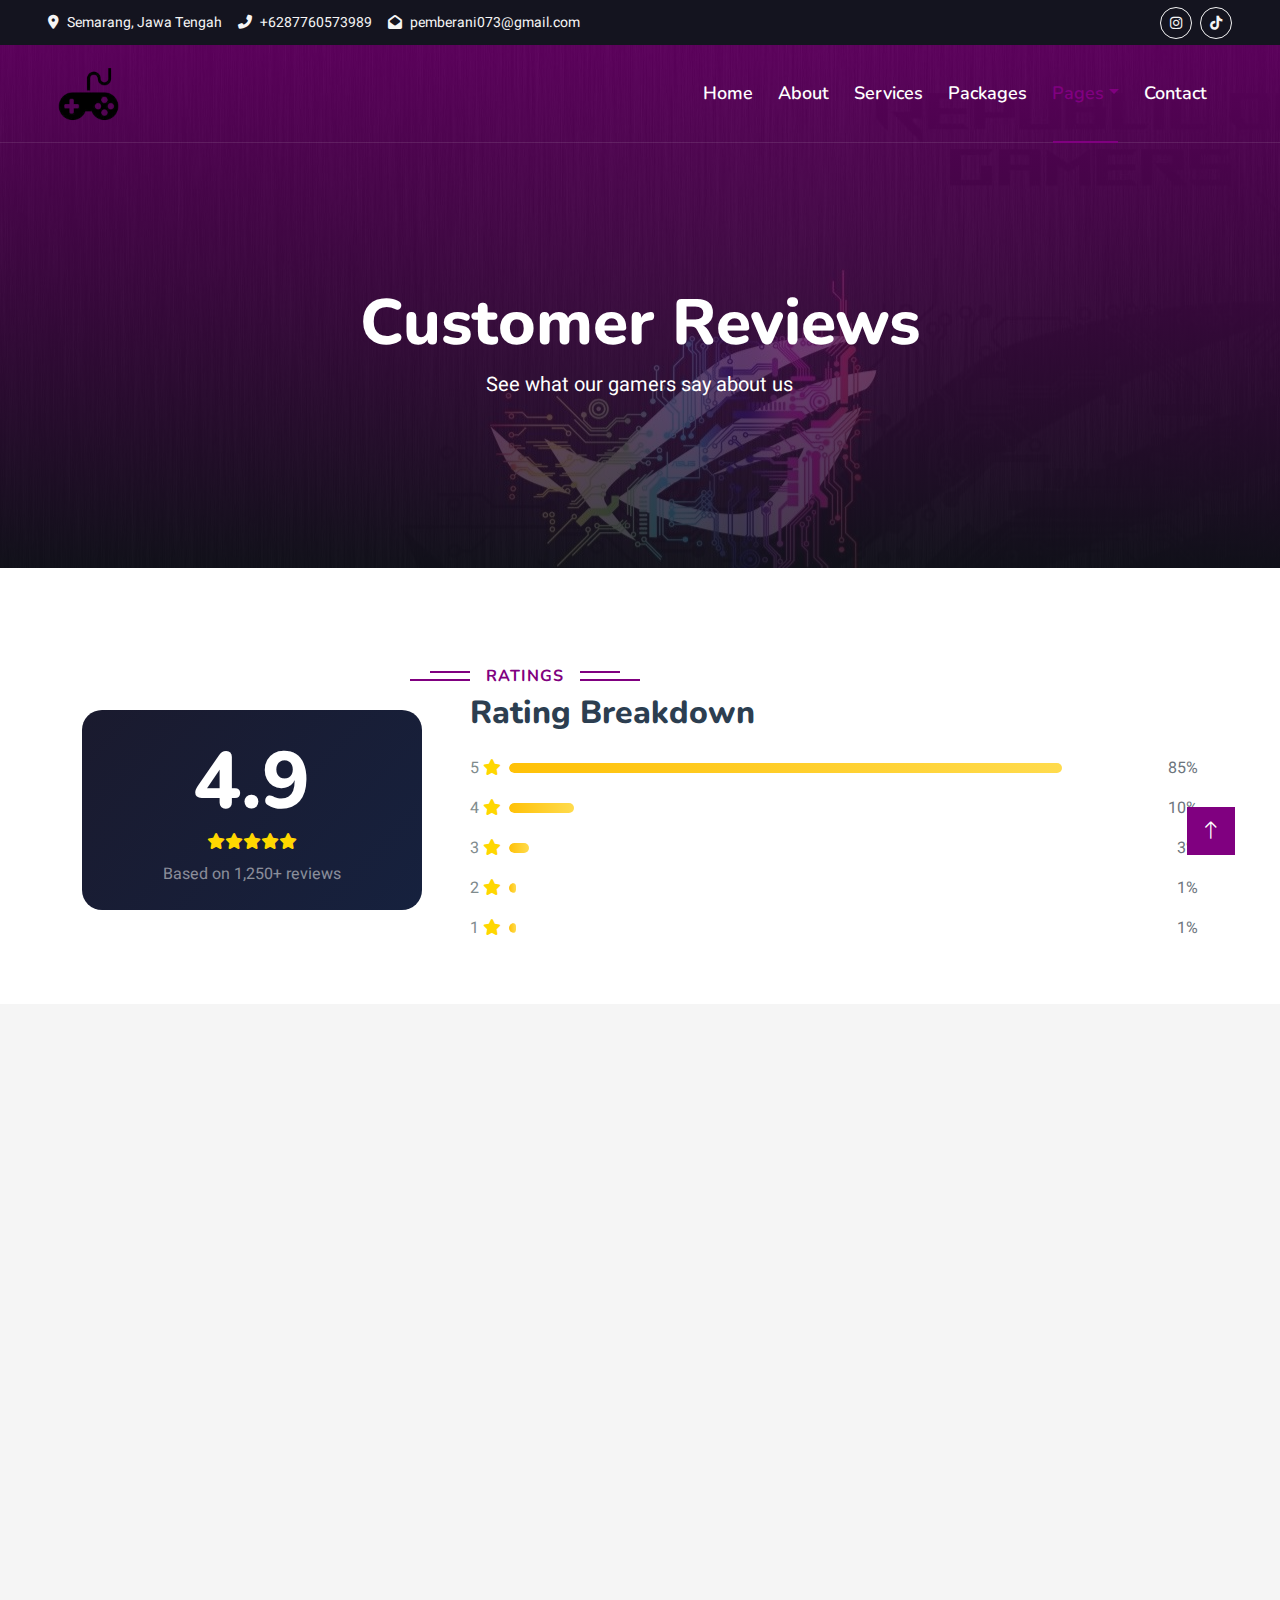
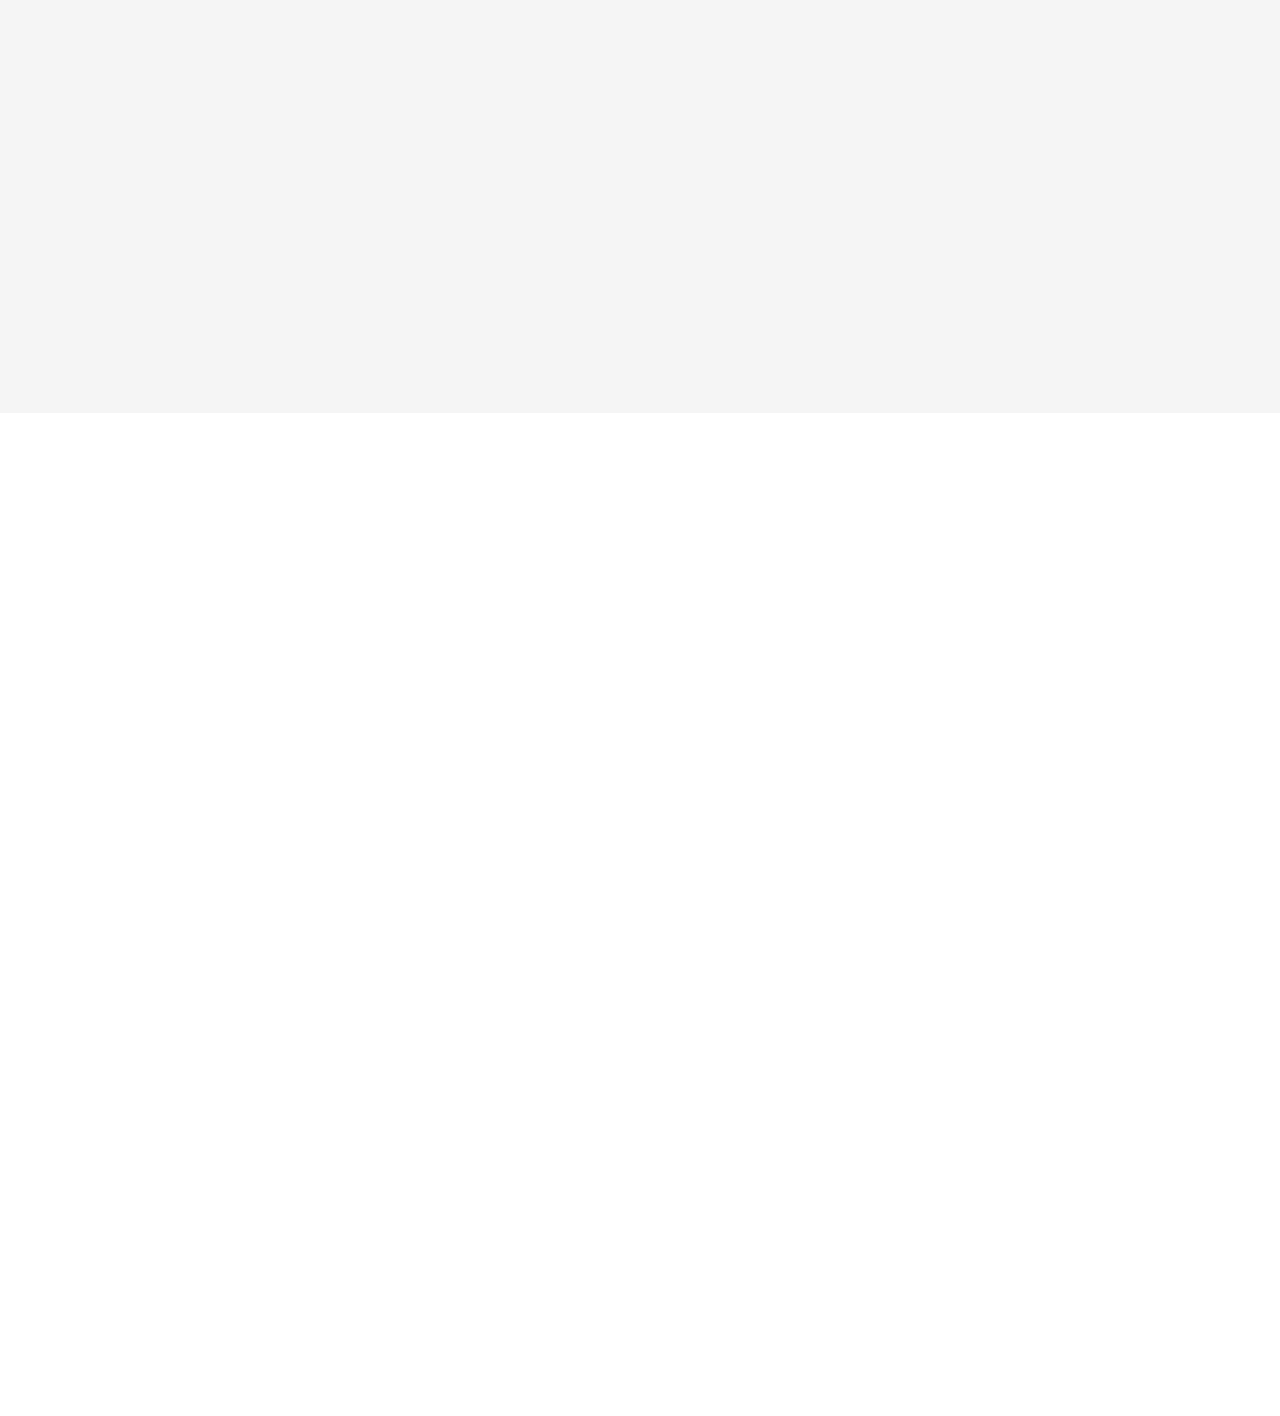
<file: testimonial.html>
<!DOCTYPE html>
<html lang="en">

<head>
    <meta charset="utf-8">
    <title>Gamer - Reviews</title>
    <meta content="width=device-width, initial-scale=1.0" name="viewport">
    <link href="img/console-removebg-preview.png" rel="icon">
    <link rel="preconnect" href="https://fonts.googleapis.com">
    <link rel="preconnect" href="https://fonts.gstatic.com" crossorigin>
    <link href="https://fonts.googleapis.com/css2?family=Heebo:wght@400;500;600&family=Nunito:wght@600;700;800&display=swap" rel="stylesheet">
    <link href="https://cdnjs.cloudflare.com/ajax/libs/font-awesome/6.4.0/css/all.min.css" rel="stylesheet">
    <link href="https://cdn.jsdelivr.net/npm/bootstrap-icons@1.4.1/font/bootstrap-icons.css" rel="stylesheet">
    <link href="lib/animate/animate.min.css" rel="stylesheet">
    <link href="lib/owlcarousel/assets/owl.carousel.min.css" rel="stylesheet">
    <link href="css/bootstrap.min.css" rel="stylesheet">
    <link href="css/style.css" rel="stylesheet">
    <style>
        .review-card { background: linear-gradient(145deg, #ffffff, #f8f9fa); border-radius: 20px; border: none; transition: all 0.3s; position: relative; overflow: hidden; }
        .review-card:hover { transform: translateY(-10px); box-shadow: 0 20px 40px rgba(128,0,128,0.15); }
        .review-card::before { content: '"'; position: absolute; top: 20px; right: 30px; font-size: 100px; color: rgba(128,0,128,0.1); font-family: Georgia, serif; line-height: 1; }
        .reviewer-img { width: 70px; height: 70px; border-radius: 50%; object-fit: cover; border: 3px solid #800080; }
        .rating-badge { background: linear-gradient(135deg, #800080, #4a0080); padding: 5px 15px; border-radius: 20px; }
        .verified-badge { background: #28a745; padding: 3px 10px; border-radius: 10px; font-size: 11px; }
        .review-stats { background: linear-gradient(135deg, #1a1a2e, #16213e); border-radius: 20px; }
        .rating-bar { height: 10px; background: rgba(255,255,255,0.1); border-radius: 10px; overflow: hidden; }
        .rating-fill { height: 100%; background: linear-gradient(90deg, #ffc107, #ffdb4d); border-radius: 10px; }
        .highlight-review { background: linear-gradient(135deg, #800080, #4a0080); }
        .highlight-review .review-card::before { color: rgba(255,255,255,0.1); }
    </style>
</head>

<body>
    <div id="spinner" class="show bg-white position-fixed translate-middle w-100 vh-100 top-50 start-50 d-flex align-items-center justify-content-center">
        <div class="spinner-border text-primary" style="width: 3rem; height: 3rem;" role="status"></div>
    </div>

    <!-- Topbar -->
    <div class="container-fluid bg-dark px-5 d-none d-lg-block">
        <div class="row gx-0">
            <div class="col-lg-8 text-center text-lg-start mb-2 mb-lg-0">
                <div class="d-inline-flex align-items-center" style="height: 45px;">
                    <small class="me-3 text-light"><i class="fa fa-map-marker-alt me-2"></i>Semarang, Jawa Tengah</small>
                    <small class="me-3 text-light"><i class="fa fa-phone-alt me-2"></i>+6287760573989</small>
                    <small class="text-light"><i class="fa fa-envelope-open me-2"></i>pemberani073@gmail.com</small>
                </div>
            </div>
            <div class="col-lg-4 text-center text-lg-end">
                <div class="d-inline-flex align-items-center" style="height: 45px;">
                    <a class="btn btn-sm btn-outline-light btn-sm-square rounded-circle me-2" href=""><i class="fab fa-instagram"></i></a>
                    <a class="btn btn-sm btn-outline-light btn-sm-square rounded-circle" href=""><i class="fab fa-tiktok"></i></a>
                </div>
            </div>
        </div>
    </div>


    <!-- Navbar -->
    <div class="container-fluid position-relative p-0">
        <nav class="navbar navbar-expand-lg navbar-light px-4 px-lg-5 py-3 py-lg-0">
            <a href="index.html" class="navbar-brand p-0">
                <h1 class="m-0"><img src="img/console-removebg-preview.png"></h1>
            </a>
            <button class="navbar-toggler" type="button" data-bs-toggle="collapse" data-bs-target="#navbarCollapse">
                <span class="fa fa-bars"></span>
            </button>
            <div class="collapse navbar-collapse" id="navbarCollapse">
                <div class="navbar-nav ms-auto py-0">
                    <a href="index.html" class="nav-item nav-link">Home</a>
                    <a href="about.html" class="nav-item nav-link">About</a>
                    <a href="service.html" class="nav-item nav-link">Services</a>
                    <a href="package.html" class="nav-item nav-link">Packages</a>
                    <div class="nav-item dropdown">
                        <a href="#" class="nav-link dropdown-toggle active" data-bs-toggle="dropdown">Pages</a>
                        <div class="dropdown-menu m-0">
                            <a href="destination.html" class="dropdown-item">Popular Games</a>
                            <a href="booking.html" class="dropdown-item">Pre-Order</a>
                            <a href="team.html" class="dropdown-item">Our Team</a>
                            <a href="testimonial.html" class="dropdown-item active">Reviews</a>
                        </div>
                    </div>
                    <a href="contact.html" class="nav-item nav-link">Contact</a>
                </div>
            </div>
        </nav>

        <div class="container-fluid bg-primary py-5 mb-5 hero-header">
            <div class="container py-5">
                <div class="row justify-content-center py-5">
                    <div class="col-lg-10 pt-lg-5 mt-lg-5 text-center">
                        <h1 class="display-3 text-white animated slideInDown">Customer Reviews</h1>
                        <p class="fs-5 text-white mb-4">See what our gamers say about us</p>
                    </div>
                </div>
            </div>
        </div>
    </div>

    <!-- Rating Overview -->
    <div class="container-xxl py-5">
        <div class="container">
            <div class="row g-5 align-items-center">
                <div class="col-lg-4 wow fadeInLeft">
                    <div class="review-stats p-4 text-center">
                        <h1 class="display-1 text-white mb-0">4.9</h1>
                        <div class="text-warning mb-2">
                            <i class="fas fa-star"></i><i class="fas fa-star"></i><i class="fas fa-star"></i><i class="fas fa-star"></i><i class="fas fa-star"></i>
                        </div>
                        <p class="text-white-50 mb-0">Based on 1,250+ reviews</p>
                    </div>
                </div>
                <div class="col-lg-8 wow fadeInRight">
                    <h6 class="section-title bg-white text-primary px-3">RATINGS</h6>
                    <h2 class="mb-4">Rating Breakdown</h2>
                    <div class="mb-3">
                        <div class="d-flex align-items-center mb-1">
                            <span class="me-2">5 <i class="fas fa-star text-warning"></i></span>
                            <div class="rating-bar flex-grow-1 me-2"><div class="rating-fill" style="width: 85%"></div></div>
                            <span class="text-muted">85%</span>
                        </div>
                    </div>
                    <div class="mb-3">
                        <div class="d-flex align-items-center mb-1">
                            <span class="me-2">4 <i class="fas fa-star text-warning"></i></span>
                            <div class="rating-bar flex-grow-1 me-2"><div class="rating-fill" style="width: 10%"></div></div>
                            <span class="text-muted">10%</span>
                        </div>
                    </div>
                    <div class="mb-3">
                        <div class="d-flex align-items-center mb-1">
                            <span class="me-2">3 <i class="fas fa-star text-warning"></i></span>
                            <div class="rating-bar flex-grow-1 me-2"><div class="rating-fill" style="width: 3%"></div></div>
                            <span class="text-muted">3%</span>
                        </div>
                    </div>
                    <div class="mb-3">
                        <div class="d-flex align-items-center mb-1">
                            <span class="me-2">2 <i class="fas fa-star text-warning"></i></span>
                            <div class="rating-bar flex-grow-1 me-2"><div class="rating-fill" style="width: 1%"></div></div>
                            <span class="text-muted">1%</span>
                        </div>
                    </div>
                    <div class="mb-3">
                        <div class="d-flex align-items-center mb-1">
                            <span class="me-2">1 <i class="fas fa-star text-warning"></i></span>
                            <div class="rating-bar flex-grow-1 me-2"><div class="rating-fill" style="width: 1%"></div></div>
                            <span class="text-muted">1%</span>
                        </div>
                    </div>
                </div>
            </div>
        </div>
    </div>


    <!-- Reviews Grid -->
    <div class="container-xxl py-5 bg-light">
        <div class="container">
            <div class="text-center wow fadeInUp mb-5">
                <h6 class="section-title bg-light text-center text-primary px-3">TESTIMONIALS</h6>
                <h1 class="mb-4">What Gamers Say</h1>
            </div>
            <div class="row g-4">
                <!-- Review 1 -->
                <div class="col-lg-6 wow fadeInUp" data-wow-delay="0.1s">
                    <div class="review-card p-4">
                        <div class="d-flex align-items-center mb-3">
                            <img src="img/gibran.jpg" alt="" class="reviewer-img me-3">
                            <div class="flex-grow-1">
                                <h6 class="mb-0">Gibran Rakabuming Raka</h6>
                                <small class="text-muted">Jakarta, Indonesia</small>
                            </div>
                            <span class="rating-badge text-white"><i class="fas fa-star me-1"></i>5.0</span>
                        </div>
                        <div class="mb-2">
                            <span class="verified-badge text-white"><i class="fas fa-check me-1"></i>Verified Purchase</span>
                            <small class="text-muted ms-2">Black Myth: Wukong</small>
                        </div>
                        <p class="mb-0">“Toko game terbaik sejauh ini. Pengiriman sangat cepat dan harganya masuk akal. Key Black Myth: Wukong langsung aktif tanpa kendala. Customer service juga responsif. Sangat direkomendasikan untuk gamer.”</p>
                    </div>
                </div>
                <!-- Review 2 -->
                <div class="col-lg-6 wow fadeInUp" data-wow-delay="0.2s">
                    <div class="review-card p-4">
                        <div class="d-flex align-items-center mb-3">
                            <img src="img/bahlul.jpg" alt="" class="reviewer-img me-3">
                            <div class="flex-grow-1">
                                <h6 class="mb-0">Bahlil Lahadalia</h6>
                                <small class="text-muted">Semarang, Indonesia</small>
                            </div>
                            <span class="rating-badge text-white"><i class="fas fa-star me-1"></i>5.0</span>
                        </div>
                        <div class="mb-2">
                            <span class="verified-badge text-white"><i class="fas fa-check me-1"></i>Verified Purchase</span>
                            <small class="text-muted ms-2">COD Black Ops 6</small>
                        </div>
                        <p class="mb-0">“Pelayanan luar biasa. Sistem pre-order mudah dan transparan. Bonus eksklusif COD Black Ops 6 langsung saya dapatkan. Prosesnya cepat dan aman. Pasti beli lagi di sini.”</p>
                    </div>
                </div>
                <!-- Review 3 -->
                <div class="col-lg-6 wow fadeInUp" data-wow-delay="0.3s">
                    <div class="review-card p-4">
                        <div class="d-flex align-items-center mb-3">
                            <img src="img/verrel.webp" alt="" class="reviewer-img me-3">
                            <div class="flex-grow-1">
                                <h6 class="mb-0">Verrell Bramasta</h6>
                                <small class="text-muted">Bandung, Indonesia</small>
                            </div>
                            <span class="rating-badge text-white"><i class="fas fa-star me-1"></i>4.8</span>
                        </div>
                        <div class="mb-2">
                            <span class="verified-badge text-white"><i class="fas fa-check me-1"></i>Verified Purchase</span>
                            <small class="text-muted ms-2">Steam Gift Card</small>
                        </div>
                        <p class="mb-0">“Pilihan game dan gift card-nya lengkap. Admin fast response dan sangat membantu. Saya dapat banyak diskon saat sale Steam. Cocok banget buat streamer dan gamer aktif.”</p>
                    </div>
                </div>
                <!-- Review 4 -->
                <div class="col-lg-6 wow fadeInUp" data-wow-delay="0.4s">
                    <div class="review-card p-4">
                        <div class="d-flex align-items-center mb-3">
                            <img src="img/tim.jpg" alt="" class="reviewer-img me-3">
                            <div class="flex-grow-1">
                                <h6 class="mb-0">Timothy Ronald</h6>
                                <small class="text-muted">Surabaya, Indonesia</small>
                            </div>
                            <span class="rating-badge text-white"><i class="fas fa-star me-1"></i>5.0</span>
                        </div>
                        <div class="mb-2">
                            <span class="verified-badge text-white"><i class="fas fa-check me-1"></i>Verified Purchase</span>
                            <small class="text-muted ms-2">Red Dead Redemption 2</small>
                        </div>
                        <p class="mb-0">“Store yang bisa dipercaya. Beli RDR2, key langsung masuk dan bisa dimainkan tanpa masalah. Harganya kompetitif dan pelayanannya cepat. Sekarang jadi langganan.”</p>
                    </div>
                </div>
                <!-- Review 5 -->
                <div class="col-lg-6 wow fadeInUp" data-wow-delay="0.5s">
                    <div class="review-card p-4">
                        <div class="d-flex align-items-center mb-3">
                            <img src="img/parb.jpg" alt="" class="reviewer-img me-3" style="background: #ddd;">
                            <div class="flex-grow-1">
                                <h6 class="mb-0">Prabowo Subianto
</h6>
                                <small class="text-muted">Sawit, Indonesia</small>
                            </div>
                            <span class="rating-badge text-white"><i class="fas fa-star me-1"></i>4.9</span>
                        </div>
                        <div class="mb-2">
                            <span class="verified-badge text-white"><i class="fas fa-check me-1"></i>Verified Purchase</span>
                            <small class="text-muted ms-2">GTA V</small>
                        </div>
                        <p class="mb-0">“Sesuai janji, pengiriman instan. Key GTA V langsung aktif dalam hitungan detik. Harganya jauh lebih murah dibanding toko lain. Sangat puas dengan pelayanannya.”</p>
                    </div>
                </div>
                <!-- Review 6 -->
                <div class="col-lg-6 wow fadeInUp" data-wow-delay="0.6s">
                    <div class="review-card p-4">
                        <div class="d-flex align-items-center mb-3">
                            <img src="img/testimoni11.jpg" alt="" class="reviewer-img me-3" style="background: #ddd;">
                            <div class="flex-grow-1">
                                <h6 class="mb-0">Jokowi Widodo</h6>
                                <small class="text-muted">Solo, Indonesia</small>
                            </div>
                            <span class="rating-badge text-white"><i class="fas fa-star me-1"></i>5.0</span>
                        </div>
                        <div class="mb-2">
                            <span class="verified-badge text-white"><i class="fas fa-check me-1"></i>Verified Purchase</span>
                            <small class="text-muted ms-2">Valorant Points</small>
                        </div>
                        <p class="mb-0">“Tempat top up Valorant Points terbaik. Proses cepat, aman, dan selalu ada promo. Website-nya juga mudah digunakan. Sangat direkomendasikan.”</p>
                    </div>
                </div>
            </div>
        </div>
    </div>


    <!-- Write Review CTA -->
    <div class="container-xxl py-5">
        <div class="container">
            <div class="row g-5 align-items-center">
                <div class="col-lg-6 wow fadeInLeft">
                    <h6 class="section-title bg-white text-primary px-3">SHARE</h6>
                    <h1 class="mb-4">Share Your Experience</h1>
                    <p class="mb-4">Have you purchased from us? We'd love to hear about your experience! Your feedback helps us improve and helps other gamers make informed decisions.</p>
                    <div class="d-flex gap-3 flex-wrap">
                        <div class="text-center">
                            <div class="rounded-circle bg-primary d-inline-flex align-items-center justify-content-center mb-2" style="width: 60px; height: 60px;">
                                <i class="fas fa-shopping-cart fa-2x text-white"></i>
                            </div>
                            <p class="mb-0 small">1. Make a Purchase</p>
                        </div>
                        <div class="text-center">
                            <div class="rounded-circle bg-primary d-inline-flex align-items-center justify-content-center mb-2" style="width: 60px; height: 60px;">
                                <i class="fas fa-gamepad fa-2x text-white"></i>
                            </div>
                            <p class="mb-0 small">2. Play Your Game</p>
                        </div>
                        <div class="text-center">
                            <div class="rounded-circle bg-primary d-inline-flex align-items-center justify-content-center mb-2" style="width: 60px; height: 60px;">
                                <i class="fas fa-star fa-2x text-white"></i>
                            </div>
                            <p class="mb-0 small">3. Leave a Review</p>
                        </div>
                    </div>
                </div>
                <div class="col-lg-6 wow fadeInRight">
                    <div class="bg-dark p-4 rounded">
                        <h4 class="text-white mb-4"><i class="fas fa-pen me-2"></i>Write a Review</h4>
                        <form>
                            <div class="row g-3">
                                <div class="col-md-6">
                                    <input type="text" class="form-control bg-transparent text-white" placeholder="Your Name">
                                </div>
                                <div class="col-md-6">
                                    <input type="email" class="form-control bg-transparent text-white" placeholder="Your Email">
                                </div>
                                <div class="col-12">
                                    <input type="text" class="form-control bg-transparent text-white" placeholder="Game Purchased">
                                </div>
                                <div class="col-12">
                                    <label class="text-white mb-2">Your Rating</label>
                                    <div class="d-flex gap-2">
                                        <button type="button" class="btn btn-outline-warning"><i class="fas fa-star"></i></button>
                                        <button type="button" class="btn btn-outline-warning"><i class="fas fa-star"></i></button>
                                        <button type="button" class="btn btn-outline-warning"><i class="fas fa-star"></i></button>
                                        <button type="button" class="btn btn-outline-warning"><i class="fas fa-star"></i></button>
                                        <button type="button" class="btn btn-outline-warning"><i class="fas fa-star"></i></button>
                                    </div>
                                </div>
                                <div class="col-12">
                                    <textarea class="form-control bg-transparent text-white" rows="4" placeholder="Share your experience..."></textarea>
                                </div>
                                <div class="col-12">
                                    <button type="submit" class="btn btn-primary w-100 py-3">Submit Review</button>
                                </div>
                            </div>
                        </form>
                    </div>
                </div>
            </div>
        </div>
    </div>

    <!-- Footer -->
    <div class="container-fluid bg-dark text-light footer pt-5 mt-5 wow fadeIn" data-wow-delay="0.1s">
        <div class="container py-5">
            <div class="row g-5">
                <div class="col-lg-4 col-md-6">
                    <h4 class="text-white mb-3">Quick Links</h4>
                    <a class="btn btn-link" href="about.html">About Us</a>
                    <a class="btn btn-link" href="contact.html">Contact Us</a>
                    <a class="btn btn-link" href="service.html">Services</a>
                    <a class="btn btn-link" href="package.html">Game Store</a>
                </div>
                <div class="col-lg-4 col-md-6">
                    <h4 class="text-white mb-3">Contact</h4>
                    <p class="mb-2"><i class="fa fa-map-marker-alt me-3"></i>Semarang, Jawa Tengah</p>
                    <p class="mb-2"><i class="fa fa-phone-alt me-3"></i>+6287760573989</p>
                    <p class="mb-2"><i class="fa fa-envelope me-3"></i>pemberani073@gmail.com</p>
                </div>
                <div class="col-lg-4 col-md-6">
                    <h4 class="text-white mb-3">Follow Us</h4>
                    <div class="d-flex pt-2">
                        <a class="btn btn-outline-light btn-social" href=""><i class="fab fa-instagram"></i></a>
                        <a class="btn btn-outline-light btn-social" href=""><i class="fab fa-tiktok"></i></a>
                    </div>
                </div>
            </div>
        </div>
        <div class="container">
            <div class="copyright">
                <div class="row">
                    <div class="col-12 text-center">
                        &copy; 2024 <a class="border-bottom" href="#">Gamer Store</a>. All Rights Reserved.
                    </div>
                </div>
            </div>
        </div>
    </div>

    <a href="#" class="btn btn-lg btn-primary btn-lg-square back-to-top"><i class="bi bi-arrow-up"></i></a>

    <script src="https://code.jquery.com/jquery-3.4.1.min.js"></script>
    <script src="https://cdn.jsdelivr.net/npm/bootstrap@5.0.0/dist/js/bootstrap.bundle.min.js"></script>
    <script src="lib/wow/wow.min.js"></script>
    <script src="lib/easing/easing.min.js"></script>
    <script src="lib/waypoints/waypoints.min.js"></script>
    <script src="lib/owlcarousel/owl.carousel.min.js"></script>
    <script src="js/main.js"></script>
</body>
</html>
</file>
<file: css/style.css>
/********** Template CSS **********/
:root {
    --primary: #800080;
    --secondary: #FE8800;
    --light: #F5F5F5;
    --dark: #14141F;
    --blue: #000080;
}

.fw-medium {
    font-weight: 600 !important;
}

.fw-semi-bold {
    font-weight: 700 !important;
}

.back-to-top {
    position: fixed;
    display: none;
    right: 45px;
    bottom: 45px;
    z-index: 99;
}


/*** Spinner ***/
#spinner {
    opacity: 0;
    visibility: hidden;
    transition: opacity .5s ease-out, visibility 0s linear .5s;
    z-index: 99999;
}

#spinner.show {
    transition: opacity .5s ease-out, visibility 0s linear 0s;
    visibility: visible;
    opacity: 1;
}


/*** Button ***/
.btn {
    font-family: 'Nunito', sans-serif;
    font-weight: 600;
    transition: .5s;
}

.btn.btn-primary,
.btn.btn-secondary {
    color: #FFFFFF;
}

.btn-square {
    width: 38px;
    height: 38px;
}

.btn-sm-square {
    width: 32px;
    height: 32px;
}

.btn-lg-square {
    width: 48px;
    height: 48px;
}

.btn-square,
.btn-sm-square,
.btn-lg-square {
    padding: 0;
    display: flex;
    align-items: center;
    justify-content: center;
    font-weight: normal;
    border-radius: 0px;
}


/*** Navbar ***/
.navbar-light .navbar-nav .nav-link {
    font-family: 'Nunito', sans-serif;
    position: relative;
    margin-right: 25px;
    padding: 35px 0;
    color: #FFFFFF !important;
    font-size: 18px;
    font-weight: 600;
    outline: none;
    transition: .5s;
}

.sticky-top.navbar-light .navbar-nav .nav-link {
    padding: 20px 0;
    color: var(--dark) !important;
}

.navbar-light .navbar-nav .nav-link:hover,
.navbar-light .navbar-nav .nav-link.active {
    color: var(--primary) !important;
}

.navbar-light .navbar-brand img {
    max-height: 60px;
    transition: .5s;
}

.sticky-top.navbar-light .navbar-brand img {
    max-height: 45px;
}

@media (max-width: 991.98px) {
    .sticky-top.navbar-light {
        position: relative;
        background: #FFFFFF;
    }

    .navbar-light .navbar-collapse {
        margin-top: 15px;
        border-top: 1px solid #DDDDDD;
    }

    .navbar-light .navbar-nav .nav-link,
    .sticky-top.navbar-light .navbar-nav .nav-link {
        padding: 10px 0;
        margin-left: 0;
        color: var(--dark) !important;
    }

    .navbar-light .navbar-brand img {
        max-height: 45px;
    }
}

@media (min-width: 992px) {
    .navbar-light {
        position: absolute;
        width: 100%;
        top: 0;
        left: 0;
        border-bottom: 1px solid rgba(256, 256, 256, .1);
        z-index: 999;
    }
    
    .sticky-top.navbar-light {
        position: fixed;
        background: #FFFFFF;
    }

    .navbar-light .navbar-nav .nav-link::before {
        position: absolute;
        content: "";
        width: 0;
        height: 2px;
        bottom: -1px;
        left: 50%;
        background: var(--primary);
        transition: .5s;
    }

    .navbar-light .navbar-nav .nav-link:hover::before,
    .navbar-light .navbar-nav .nav-link.active::before {
        width: calc(100% - 2px);
        left: 1px;
    }

    .navbar-light .navbar-nav .nav-link.nav-contact::before {
        display: none;
    }
}


/*** Hero Header ***/
.hero-header {
    background: linear-gradient(rgba(20, 20, 31, .7), rgba(20, 20, 31, .7)), url(../img/bg-hero.jpg);
    background-position: center center;
    background-repeat: no-repeat;
    background-size: cover;
}

.breadcrumb-item + .breadcrumb-item::before {
    color: rgba(255, 255, 255, .5);
}


/*** Section Title ***/
.section-title {
    position: relative;
    display: inline-block;
    text-transform: uppercase;
}

.section-title::before {
    position: absolute;
    content: "";
    width: calc(100% + 80px);
    height: 2px;
    top: 4px;
    left: -40px;
    background: var(--primary);
    z-index: -1;
}

.section-title::after {
    position: absolute;
    content: "";
    width: calc(100% + 120px);
    height: 2px;
    bottom: 5px;
    left: -60px;
    background: var(--primary);
    z-index: -1;
}

.section-title.text-start::before {
    width: calc(100% + 40px);
    left: 0;
}

.section-title.text-start::after {
    width: calc(100% + 60px);
    left: 0;
}


/*** Service ***/
.service-item {
    box-shadow: 0 0 45px rgba(0, 0, 0, .08);
    transition: .5s;
}

.service-item:hover {
    background: var(--primary);
}

.service-item * {
    transition: .5s;
}

.service-item:hover * {
    color: var(--light) !important;
}


/*** Destination ***/
.destination img {
    transition: .5s;
}

.destination a:hover img {
    transform: scale(1.1);
}


/*** Package ***/
.package-item {
    box-shadow: 0 0 45px rgba(0, 0, 0, .08);
}

.package-item img {
    transition: .5s;
}

.package-item:hover img {
    transform: scale(1.1);
}



.booking {
    background: linear-gradient(rgba(15, 23, 43, .7), rgba(15, 23, 43, .7)), url(../img/booking.jpg);
    background-position: center center;
    background-repeat: no-repeat;
    background-size: cover;
}

.team-item {
    box-shadow: 0 0 45px rgba(0, 0, 0, .08);
}

.team-item img {
    width: 100%;
    height: 300px;
    object-fit: cover;
    object-position: center;
    transition: .5s;
    border-radius: 10px;
}

.team-item:hover img {
    transform: scale(1.1);
}

.team-item .btn {
    background: #FFFFFF;
    color: var(--primary);
    border-radius: 20px;
    border-bottom: 1px solid var(--primary);
}

.team-item .btn:hover {
    background: var(--primary);
    color: #FFFFFF;
}


/*** Testimonial ***/
.testimonial-carousel::before {
    position: absolute;
    content: "";
    top: 0;
    left: 0;
    height: 100%;
    width: 0;
    background: linear-gradient(to right, rgba(255, 255, 255, 1) 0%, rgba(255, 255, 255, 0) 100%);
    z-index: 1;
}

.testimonial-carousel::after {
    position: absolute;
    content: "";
    top: 0;
    right: 0;
    height: 100%;
    width: 0;
    background: linear-gradient(to left, rgba(255, 255, 255, 1) 0%, rgba(255, 255, 255, 0) 100%);
    z-index: 1;
}

@media (min-width: 768px) {
    .testimonial-carousel::before,
    .testimonial-carousel::after {
        width: 200px;
    }
}

@media (min-width: 992px) {
    .testimonial-carousel::before,
    .testimonial-carousel::after {
        width: 300px;
    }
}

.testimonial-carousel .owl-item .testimonial-item,
.testimonial-carousel .owl-item.center .testimonial-item * {
    transition: .5s;
}

.testimonial-carousel .owl-item.center .testimonial-item {
    background: var(--primary) !important;
    border-color: var(--primary) !important;
}

.testimonial-carousel .owl-item.center .testimonial-item * {
    color: #FFFFFF !important;
}

.testimonial-carousel .owl-dots {
    margin-top: 24px;
    display: flex;
    align-items: flex-end;
    justify-content: center;
}

.testimonial-carousel .owl-dot {
    position: relative;
    display: inline-block;
    margin: 0 5px;
    width: 15px;
    height: 15px;
    border: 1px solid #CCCCCC;
    border-radius: 15px;
    transition: .5s;
}

.testimonial-carousel .owl-dot.active {
    background: var(--primary);
    border-color: var(--primary);
}


/*** Footer ***/
.footer .btn.btn-social {
    margin-right: 5px;
    width: 35px;
    height: 35px;
    display: flex;
    align-items: center;
    justify-content: center;
    color: var(--light);
    font-weight: normal;
    border: 1px solid #FFFFFF;
    border-radius: 35px;
    transition: .3s;
}

.footer .btn.btn-social:hover {
    color: var(--primary);
}

.footer .btn.btn-link {
    display: block;
    margin-bottom: 5px;
    padding: 0;
    text-align: left;
    color: #FFFFFF;
    font-size: 15px;
    font-weight: normal;
    text-transform: capitalize;
    transition: .3s;
}

.footer .btn.btn-link::before {
    position: relative;
    content: "\f105";
    font-family: "Font Awesome 5 Free";
    font-weight: 900;
    margin-right: 10px;
}

.footer .btn.btn-link:hover {
    letter-spacing: 1px;
    box-shadow: none;
}

.footer .copyright {
    padding: 25px 0;
    font-size: 15px;
    border-top: 1px solid rgba(256, 256, 256, .1);
}

.footer .copyright a {
    color: var(--light);
}

.footer .footer-menu a {
    margin-right: 15px;
    padding-right: 15px;
    border-right: 1px solid rgba(255, 255, 255, .1);
}

.footer .footer-menu a:last-child {
    margin-right: 0;
    padding-right: 0;
    border-right: none;
}
.platform-logo {
    height: 100px; 
    width: auto;
    margin-bottom: 20px;
    object-fit: contain;
}

.service-item {
    height: 300px; 
    display: flex;
    flex-direction: column;
    align-items: center;
    justify-content: center;
    margin-bottom: 30px;
    background: #fff;
    transition: .5s;
}


.service-item .p-4 {
    width: 100%;
    height: 100%;
    display: flex;
    flex-direction: column;
    align-items: center;
    justify-content: center;
}

.service-item h5 {
    margin: 15px 0;
    font-size: 18px;
    font-weight: 600;
}

.service-item p {
    margin: 0;
    text-align: center;
    font-size: 14px;
}


/*** Custom Gaming Theme ***/
.text-primary {
    color: var(--primary) !important;
}

.bg-primary {
    background-color: var(--primary) !important;
}

.btn-primary {
    background-color: var(--primary) !important;
    border-color: var(--primary) !important;
}

.btn-primary:hover {
    background-color: #660066 !important;
    border-color: #660066 !important;
}

.border-primary {
    border-color: var(--primary) !important;
}

/* Package Item Improvements */
.package-item {
    border-radius: 15px;
    overflow: hidden;
    background: #fff;
    height: 100%;
}

.package-item .overflow-hidden {
    height: 220px;
}

.package-item .overflow-hidden img {
    width: 100%;
    height: 100%;
    object-fit: cover;
}

.package-item .d-flex.border-bottom small {
    font-size: 12px;
    padding: 10px 5px;
}

.package-item .text-center.p-4 h3 {
    color: var(--primary);
    font-weight: 700;
}

.package-item .btn-sm {
    background-color: var(--primary) !important;
    border-color: var(--primary) !important;
    color: #fff !important;
}

.package-item .btn-sm:hover {
    background-color: #660066 !important;
    border-color: #660066 !important;
}

/* Service Item Fix */
.service-item {
    border-radius: 15px;
    height: auto;
    min-height: 280px;
}

.service-item i {
    color: var(--primary);
}

.service-item:hover i {
    color: #fff !important;
}

/* Team Item Improvements */
.team-item {
    border-radius: 15px;
    overflow: hidden;
    background: #fff;
}

.team-item .overflow-hidden {
    border-radius: 15px 15px 0 0;
}

/* Destination/Popular Games */
.destination a {
    border-radius: 15px;
    overflow: hidden;
    display: block;
}

.destination img {
    border-radius: 15px;
}

/* Process Steps */
.position-relative.border.border-primary {
    border-radius: 15px;
    background: #fff;
}

/* Form Styling */
.form-control:focus,
.form-select:focus {
    border-color: var(--primary);
    box-shadow: 0 0 0 0.25rem rgba(128, 0, 128, 0.25);
}

/* Booking Section */
.booking {
    border-radius: 15px;
    background: linear-gradient(rgba(128, 0, 128, .85), rgba(128, 0, 128, .85)), url(../img/bg-hero.jpg);
    background-position: center center;
    background-repeat: no-repeat;
    background-size: cover;
}

/* Back to Top Button */
.back-to-top {
    background-color: var(--primary) !important;
    border-color: var(--primary) !important;
}

/* Stars Rating */
.fa-star {
    color: #FFD700 !important;
}

/* Testimonial */
.testimonial-item {
    border-radius: 15px;
}

/* Footer Gallery Images */
.footer .row.g-2 img {
    border-radius: 5px;
}

/* 404 Page */
.display-1 {
    color: var(--primary);
}

/* Dropdown Menu */
.dropdown-menu {
    border: none;
    box-shadow: 0 0 30px rgba(0, 0, 0, .1);
}

.dropdown-item:hover,
.dropdown-item.active {
    background-color: var(--primary);
    color: #fff;
}


/* Additional UI Improvements */

/* Card shadows and borders */
.package-item,
.service-item,
.team-item,
.testimonial-item {
    border: none;
    box-shadow: 0 5px 30px rgba(0, 0, 0, 0.1);
}

/* Section titles */
.section-title {
    color: var(--primary) !important;
    font-weight: 700;
    letter-spacing: 1px;
}

/* Hero header overlay */
.hero-header {
    background: linear-gradient(rgba(128, 0, 128, .7), rgba(20, 20, 31, .8)), url(../img/bg-hero.jpg);
}

/* Navbar active link */
.navbar-light .navbar-nav .nav-link.active {
    color: var(--primary) !important;
}

/* Process step circles */
.position-relative.border.border-primary .d-inline-flex {
    background: var(--primary) !important;
}

/* Package item price */
.package-item h3 {
    color: var(--primary) !important;
    font-size: 1.5rem;
}

/* Smooth transitions */
* {
    transition: all 0.3s ease;
}

/* Better image hover effects */
.package-item:hover,
.team-item:hover,
.service-item:hover {
    transform: translateY(-10px);
    box-shadow: 0 10px 40px rgba(128, 0, 128, 0.2);
}

/* Contact info icons */
.d-flex.align-items-center .bg-primary {
    background-color: var(--primary) !important;
    border-radius: 5px;
}

/* Newsletter input */
.footer .form-control {
    background: transparent;
    border: 1px solid rgba(255, 255, 255, 0.3);
    color: #fff;
}

.footer .form-control::placeholder {
    color: rgba(255, 255, 255, 0.5);
}

/* Breadcrumb links */
.breadcrumb-item a {
    color: rgba(255, 255, 255, 0.8);
}

.breadcrumb-item a:hover {
    color: #fff;
}

/* Game info badges in destination */
.destination .bg-white {
    border-radius: 5px;
    font-size: 13px;
}

/* Platform section improvements */
.platform-logo {
    filter: grayscale(0);
    transition: all 0.3s ease;
}

.service-item:hover .platform-logo {
    filter: brightness(0) invert(1);
}
</file>
